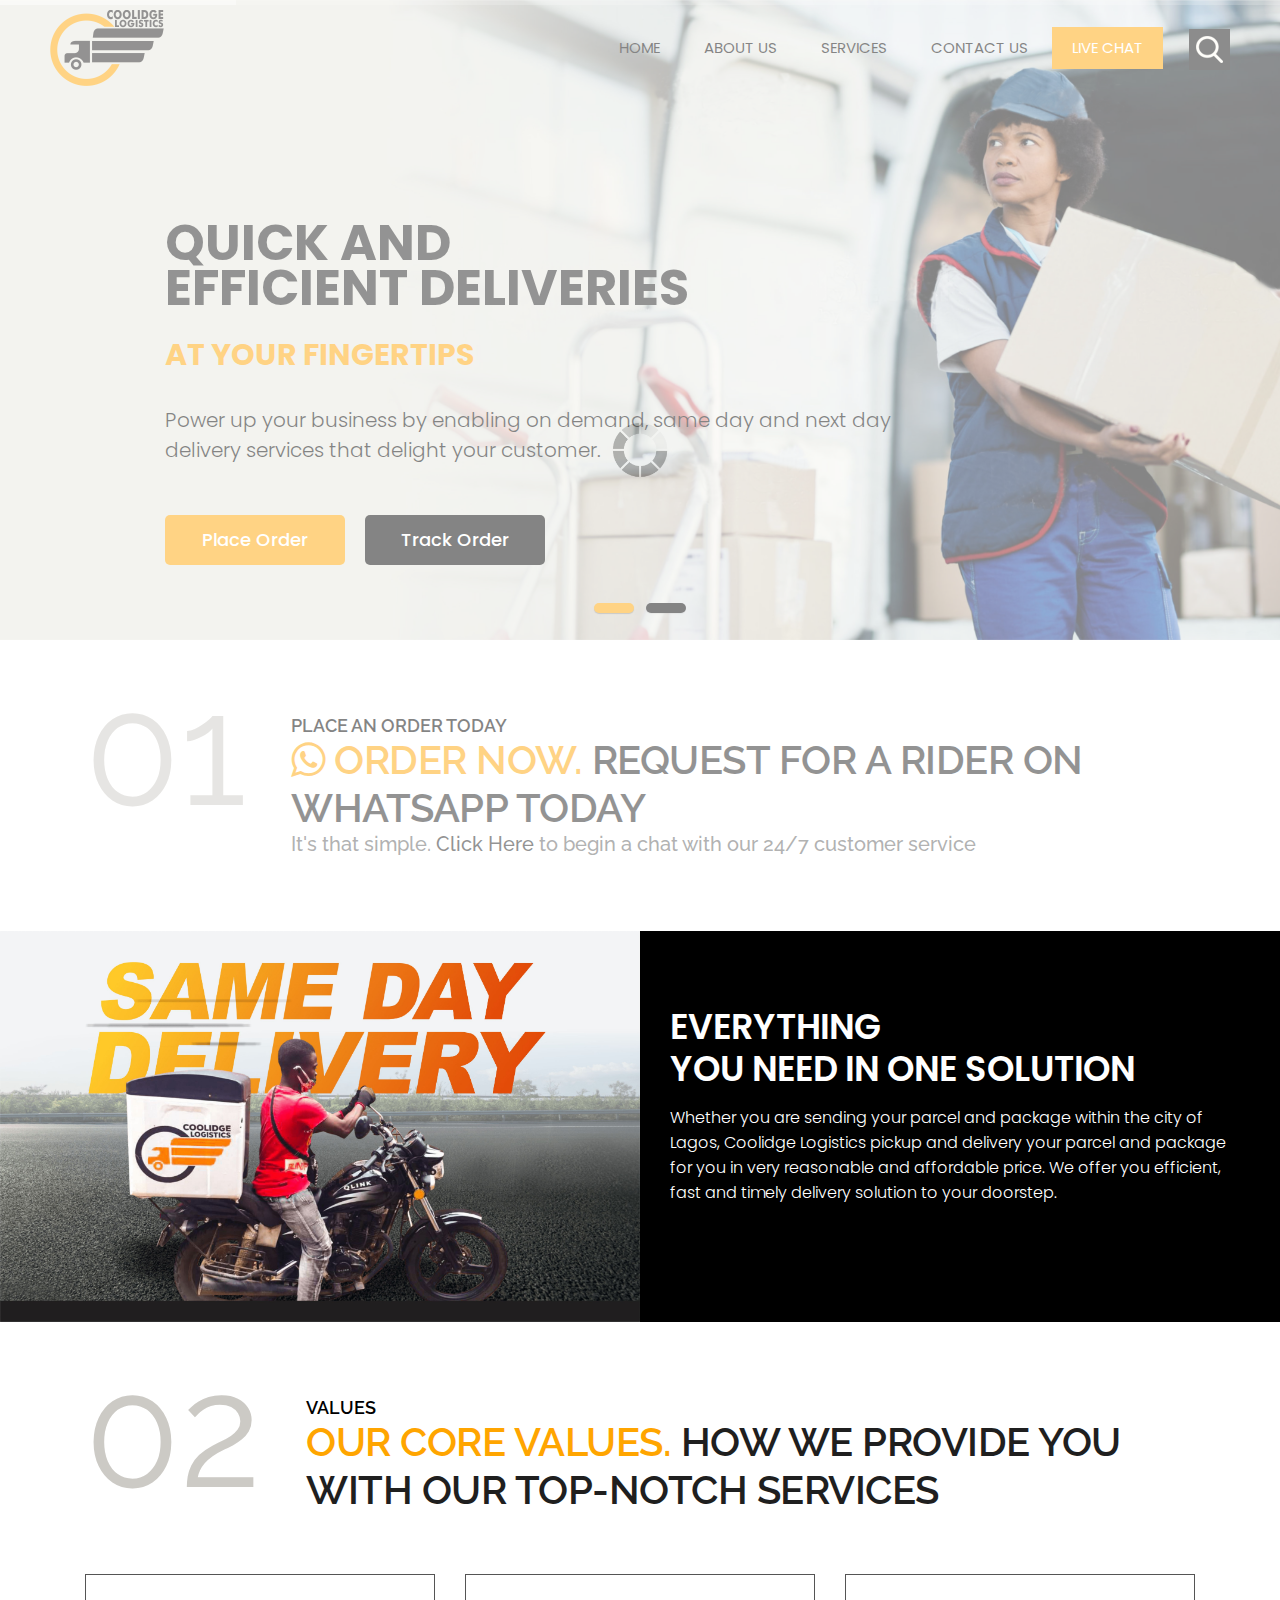
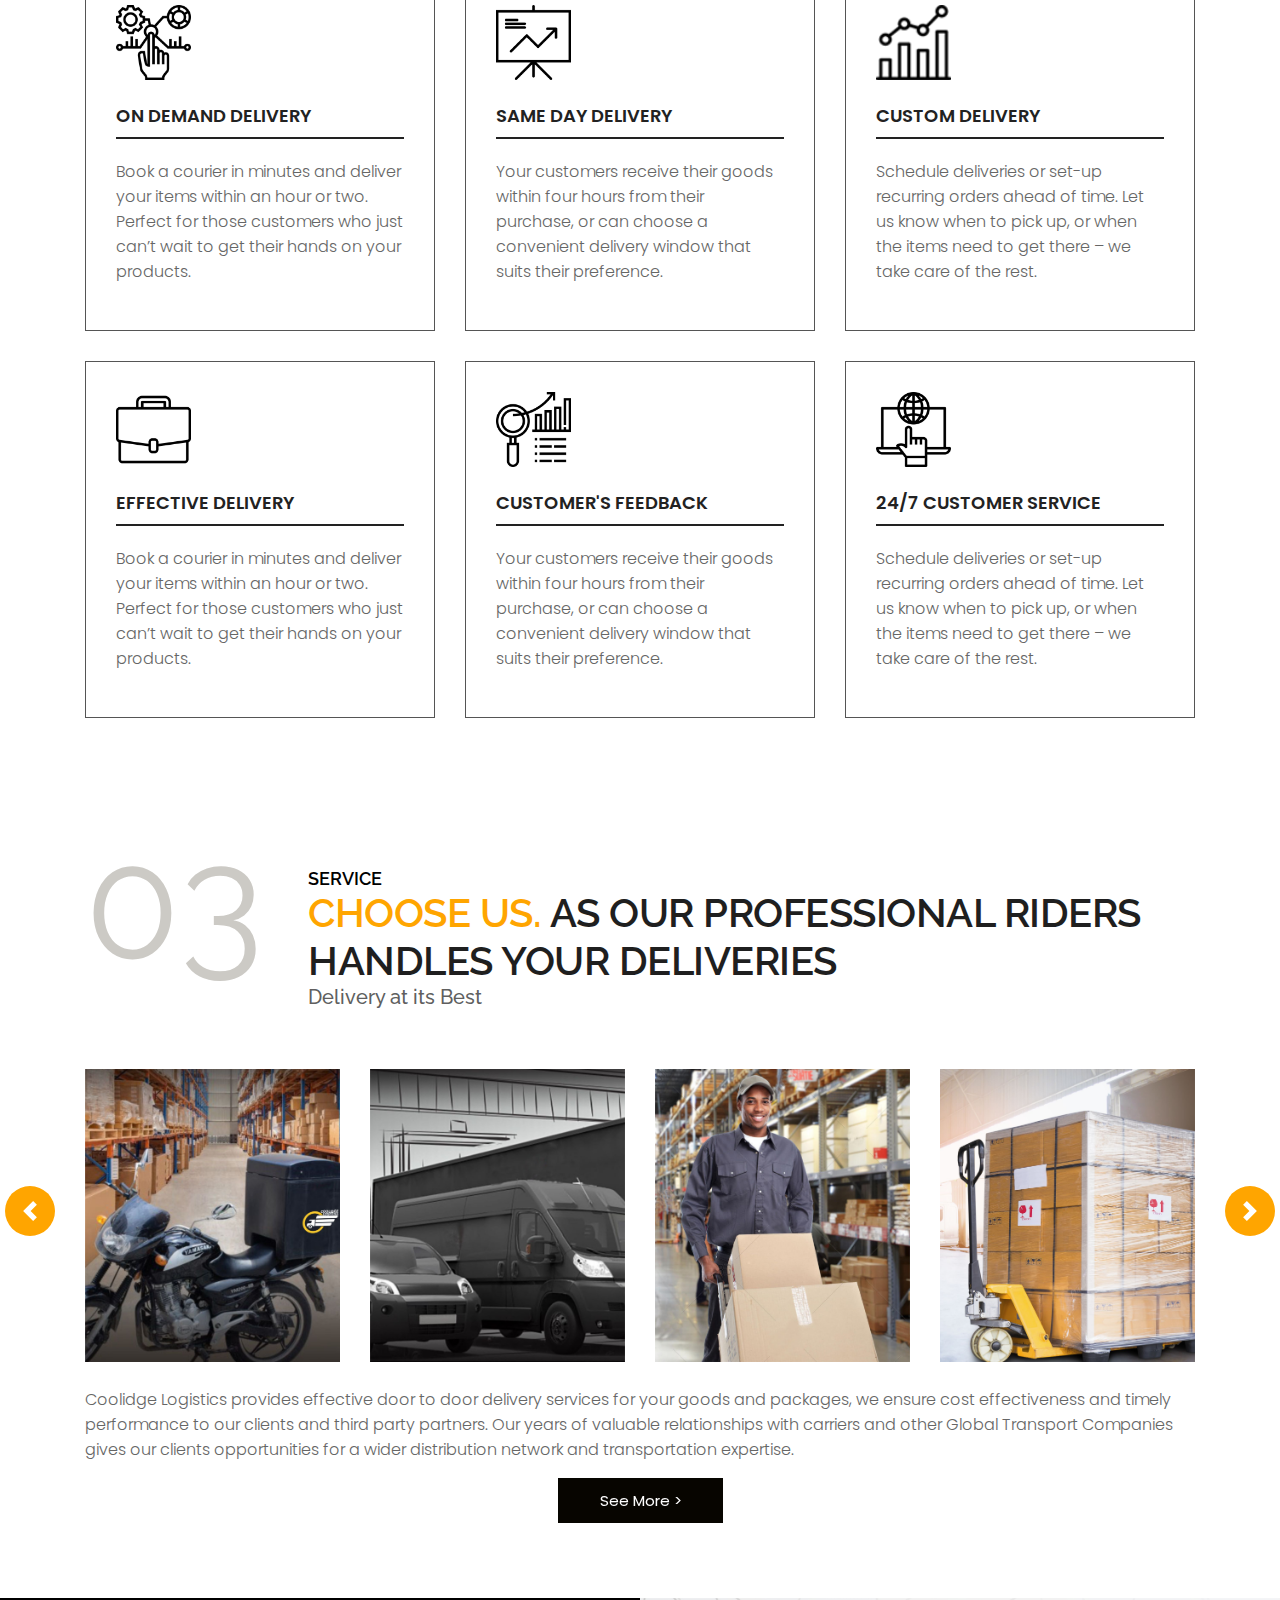
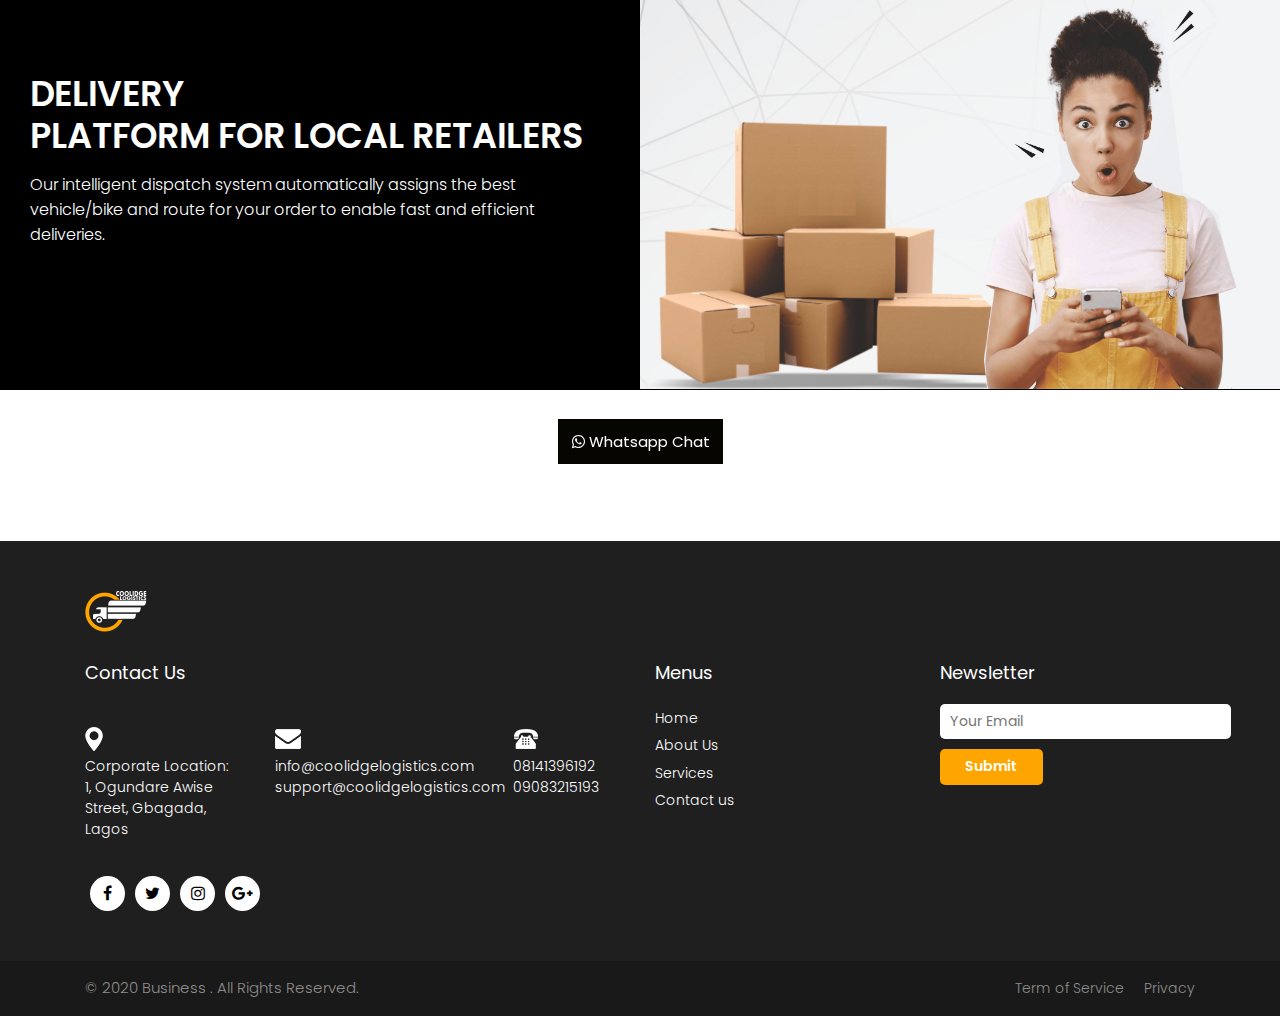
<file: index.html>
<!DOCTYPE html>
<html lang="en">
<!-- Basic -->

<head>
    <meta charset="utf-8">
    <meta http-equiv="X-UA-Compatible" content="IE=edge">

    <!-- Mobile Metas -->
    <meta name="viewport" content="width=device-width, minimum-scale=1.0, maximum-scale=1.0, user-scalable=no">

    <!-- Site Metas -->
    <title>Coolidge Logistics </title>
    <meta name="keywords" content="">
    <meta name="description" content="">
    <meta name="author" content="">

    <!-- Site Icons -->
    <link rel="shortcut icon" href="#" type="image/x-icon" />
    <link rel="apple-touch-icon" href="#" />

    <!-- Bootstrap CSS -->
    <link rel="stylesheet" href="css/bootstrap.min.css" />
    <!-- Pogo Slider CSS -->
    <link rel="stylesheet" href="css/pogo-slider.min.css" />
    <!-- Site CSS -->
    <link rel="stylesheet" href="css/style.css" />
    <!-- Responsive CSS -->
    <link rel="stylesheet" href="css/responsive.css" />
    <!-- Custom CSS -->
    <link rel="stylesheet" href="css/custom.css" />

    <!--[if lt IE 9]>
      <script src="https://oss.maxcdn.com/libs/html5shiv/3.7.0/html5shiv.js"></script>
      <script src="https://oss.maxcdn.com/libs/respond.js/1.4.2/respond.min.js"></script>
    <![endif]-->

</head>

<body id="home" data-spy="scroll" data-target="#navbar-wd" data-offset="98">

    <!-- LOADER -->
    <div id="preloader">
        <div class="loader">
            <img src="images/loader.gif" alt="#" />
        </div>
    </div>
    <!-- end loader -->
    <!-- END LOADER -->

    <!-- Start header -->
    <header class="top-header">
        <nav class="navbar header-nav navbar-expand-lg">
            <div class="container-fluid">
                <a class="navbar-brand" href="index.html"><img src="img/logo.png" alt="image"></a>
                <button class="navbar-toggler" type="button" data-toggle="collapse" data-target="#navbar-wd" aria-controls="navbar-wd" aria-expanded="false" aria-label="Toggle navigation">
                    <span></span>
                    <span></span>
                    <span></span>
                </button>
                <div class="collapse navbar-collapse justify-content-end" id="navbar-wd">
                    <ul class="navbar-nav">
                        <li><a class="nav-link active" href="index.html">Home</a></li>
                        <li><a class="nav-link" href="about.html">About us</a></li>
                        <li><a class="nav-link" href="services.html">Services</a></li>
                        <li><a class="nav-link" href="contact.html">Contact us</a></li>
                        <li><a class="nav-link active" style="background:#ffa500;color:#fff;" href="#">Live Chat</a></li>
                    </ul>
                </div>
                <div class="search-box">
                    <input type="text" class="search-txt" placeholder="Search">
                    <a class="search-btn">
                        <img src="images/search_icon.png" alt="#" />
                    </a>
                </div>
            </div>
        </nav>
    </header>
    <!-- End header -->

    <!-- Start Banner -->
    <div class="ulockd-home-slider">
        <div class="container-fluid">
            <div class="row">
                <div class="pogoSlider" id="js-main-slider">
                    <div class="pogoSlider-slide" style="background-image:url(img/banner-img.jpg);">
                        <div class="container">
                            <div class="row">
                                <div class="col-md-12">
                                    <div class="slide_text">   
                                        <h3>Quick and<br>Efficient Deliveries</h3>
                                        <br>
                                        <h4><span class="theme_color">at your fingertips</span></h4>
                                        <br>
                                        <p>Power up your business by enabling on demand, same day and next day <br>delivery services that delight your customer.</p>

                                        <div class="row 12">
                                            <div class="col-md 6">
                                                <a class="contact_bt" target="_blank" href="#">Place Order</a>

                                                <a class="contact_bt_track_order" target="_blank" href="https://api.whatsapp.com/send?phone=2348141396192">Track Order</a>
                                            </div>
                                        </div>
                                        
                                    </div>
                                </div>
                            </div>
                        </div>
                    </div>
                    <div class="pogoSlider-slide" style="background-image:url(img/banner11-img.jpg);">
                        <div class="container">
                            <div class="row">
                                <div class="col-md-12">
                                    <div class="slide_text">
                                        <h3>Taking Your Business<br>To Your Clients </h3>
                                        <br>
                                        <h4><span class="theme_color">you demand, we deliver</span></h4>
                                        <br>
                                        <p>Ship with <strong> Coolidge Logistics </strong> to all locations around Lagos.<br> We assure of our  professional service at all time.</p>
                                         <div class="row 12">
                                            <div class="col-md 6">
                                                <a class="contact_bt" target="_blank" href="#">Place Order</a>

                                                <a class="contact_bt_track_order" target="_blank" href="https://api.whatsapp.com/send?phone=2348141396192">Track Order</a>
                                            </div>
                                        </div>
                                    </div>
                                </div>
                            </div>
                        </div>
                    </div>
                </div>
                <!-- .pogoSlider -->
            </div>
        </div>
    </div>
    <!-- End Banner -->
    
	<!-- section -->
    <div class="section layout_padding">
        <div class="container">
            <div class="row">
                <div class="col-md-12">
                    <div class="full">
                        <div class="heading_main text_align_left">
						   <div class="left">
						     <p class="section_count">01</p>  
						   </div>
						   <div class="right">
						    <p class="small_tag">Place an order Today</p>
                            <h2><span class="theme_color"><a target="_blank" class="theme_color_link"href="https://api.whatsapp.com/send?phone=2348141396192"> <i class="fa fa-whatsapp"></i> order now.</a ></span> Request For A Rider on Whatsapp Today </h2>
                            <p class="large">It's that simple.<a target="_blank" href="https://api.whatsapp.com/send?phone=2348141396192"> Click Here</a> to begin a chat with our 24/7 customer service </p>
						  </div>	
                        </div>
                    </div>
                </div>
            </div>
        </div>
    </div>
	<!-- end section -->

    <!-- section -->
    <div class="section dark_bg">
        <div class="container-fluid">
            <div class="row">
                <div class="col-lg-6 col-md-12 text_align_center padding_0">
                    <div class="full">
                        <img class="img-responsive" src="img/img-2png.jpg" alt="#" />
                    </div>
                </div>

                <div class="col-lg-6 col-md-12 white_fonts layout_padding padding_left_right">
                    <h3 class="small_heading">EVERYTHING<br>YOU NEED IN ONE SOLUTION</h3>
                    <p>Whether you are sending your parcel and package within the city of Lagos, Coolidge Logistics pickup and delivery your parcel and package for you in very reasonable and affordable price. We offer you efficient, fast and timely delivery solution to your doorstep.</p>
                </div>
            </div>
        </div>
    </div>
    <!-- end section -->
	
	<!-- section -->
    <div class="section layout_padding">
        <div class="container">
            <div class="row">
                <div class="col-md-12">
                    <div class="full">
                        <div class="heading_main text_align_left">
						   <div class="left">
						     <p class="section_count">02</p>
						   </div>
						   <div class="right">
						    <p class="small_tag">VALUES</p>
                            <h2><span class="theme_color">our core values.</span> how we provide you with our top-notch services</h2>
                          </div>	
                        </div>
                    </div>
                </div>
            </div>
			<div class="row margin-top_30">
			
			   <div class="col-sm-6 col-md-4">
			     <div class="service_blog">
				    <div class="service_icons">
					   <img width="75" height="75" src="img/icon-1.png" alt="#">
					</div>
					<div class="full">
					   <h4>ON DEMAND DELIVERY</h4>
					</div>
					<div class="full">
					  <p>Book a courier in minutes and deliver your items within an hour or two. Perfect for those customers who just can’t wait to get their hands on your products.</p>
					</div>
				 </div>
			   </div>
			   
			   <div class="col-sm-6 col-md-4">
			     <div class="service_blog">
				    <div class="service_icons">
					   <img width="75" height="75" src="img/icon-2.png" alt="#">
					</div>
					<div class="full">
					   <h4>SAME DAY DELIVERY</h4>
					</div>
					<div class="full">
					  <p>Your customers receive their goods within four hours from their purchase, or can choose a convenient delivery window that suits their preference.</p>
					</div>
				 </div>
			   </div>
			   
			   <div class="col-sm-6 col-md-4">
			     <div class="service_blog">
				    <div class="service_icons">
					   <img width="75" height="75" src="img/icon-3.png" alt="#">
					</div>
					<div class="full">
					   <h4>CUSTOM DELIVERY</h4>
					</div>
					<div class="full">
					  <p>Schedule deliveries or set-up recurring orders ahead of time. Let us know when to pick up, or when the items need to get there – we take care of the rest.</p>
					</div>
				 </div>
			   </div>
			   
			   <div class="col-sm-6 col-md-4">
			     <div class="service_blog">
				    <div class="service_icons">
					   <img width="75" height="75" src="img/icon-4.png" alt="#">
					</div>
					<div class="full">
					   <h4>EFFECTIVE DELIVERY</h4>
					</div>
					<div class="full">
					  <p>Book a courier in minutes and deliver your items within an hour or two. Perfect for those customers who just can’t wait to get their hands on your products.</p>
					</div>
				 </div>
			   </div>
			   
			   <div class="col-sm-6 col-md-4">
			     <div class="service_blog">
				    <div class="service_icons">
					   <img width="75" height="75" src="img/icon-5.png" alt="#">
					</div>
					<div class="full">
					   <h4>CUSTOMER'S FEEDBACK</h4>
					</div>
					<div class="full">
					  <p>Your customers receive their goods within four hours from their purchase, or can choose a convenient delivery window that suits their preference.</p>
					</div>
				 </div>
			   </div>
			   
			   <div class="col-sm-6 col-md-4">
			     <div class="service_blog">
				    <div class="service_icons">
					   <img width="75" height="75" src="img/icon-6.png" alt="#">
					</div>
					<div class="full">
					   <h4>24/7 Customer Service</h4>
					</div>
					<div class="full">
					  <p>Schedule deliveries or set-up recurring orders ahead of time. Let us know when to pick up, or when the items need to get there – we take care of the rest.</p>
					</div>
				 </div>
			   </div>
			   
			   
			</div>
        </div>
    </div>
	<!-- end section -->
	
	<!-- section -->
    <div class="section layout_padding">
        <div class="container">
            <div class="row">
                <div class="col-md-12">
                    <div class="full">
                        <div class="heading_main text_align_left">
						   <div class="left">
						     <p class="section_count">03</p>
						   </div>
						   <div class="right">
						    <p class="small_tag">Service</p>
                            <h2><span class="theme_color">CHOOSE US.</span> AS OUR PROFESSIONAL RIDERS HANDLES YOUR DELIVERIES </h2>
							<p class="large">Delivery at its Best</p>
                          </div>	
                        </div>
                    </div>
                </div>
            </div>
			<div class="row margin-top_30">
                <div class="col-lg-12 margin-top_30">
                    <div id="demo" class="carousel slide" data-ride="carousel">

                        <!-- The slideshow -->
                        <div class="carousel-inner">
                            <div class="carousel-item active">
                                <div class="row">
                                    <div class="col-lg-3 col-md-6 col-sm-12">
                                        <img class="img-responsive" src="images/img1.jpg" alt="#" />
                                    </div>
                                    <div class="col-lg-3 col-md-6 col-sm-12">
                                        <img class="img-responsive" src="images/img2.jpg" alt="#" />
                                    </div>
                                    <div class="col-lg-3 col-md-6 col-sm-12">
                                        <img class="img-responsive" src="images/img3.jpg" alt="#" />
                                    </div>
                                    <div class="col-lg-3 col-md-6 col-sm-12">
                                        <img class="img-responsive" src="images/img4.jpg" alt="#" />
                                    </div>
                                </div>
                            </div>
                            <div class="carousel-item">
                                <div class="row">
                                    <div class="col-lg-3 col-md-6 col-sm-12">
                                        <img class="img-responsive" src="images/img5.jpg" alt="#" />
                                    </div>
                                    <div class="col-lg-3 col-md-6 col-sm-12">
                                        <img class="img-responsive" src="images/img6.jpg" alt="#" />
                                    </div>
                                    <div class="col-lg-3 col-md-6 col-sm-12">
                                        <img class="img-responsive" src="images/img7.jpg" alt="#" />
                                    </div>
                                    <div class="col-lg-3 col-md-6 col-sm-12">
                                        <img class="img-responsive" src="images/img8.jpg" alt="#" />
                                    </div>
                                </div>
                            </div>
                        </div>

                        <!-- Left and right controls -->
                        <a class="carousel-control-prev" href="#demo" data-slide="prev">
                            <span class="carousel-control-prev-icon"></span>
                        </a>
                        <a class="carousel-control-next" href="#demo" data-slide="next">
                            <span class="carousel-control-next-icon"></span>
                        </a>

                    </div>
                </div>

                <div class="col-lg-12">
                    <p>Coolidge Logistics provides effective door to door delivery services for your goods and packages, we ensure cost effectiveness and timely performance to our clients and third party partners. Our years of valuable relationships with carriers and other Global Transport Companies gives our clients opportunities for a wider distribution network and transportation expertise.</p>
                </div>

                <div class="col-lg-12">
                    <div class="full center">
                        <a href="service.html" class="hvr-radial-out button-theme">See More ></a>
                    </div>
                </div>

            </div>
        </div>
    </div>
	<!-- end section -->
    
      <!-- section -->
      <div class="section dark_bg">
        <div class="container-fluid">
            <div class="row">
                <div class="col-lg-6 col-md-12 white_fonts layout_padding padding_left_right">
                    <h3 class="small_heading">DELIVERY<br> PLATFORM FOR LOCAL RETAILERS</h3> 
                    <p>Our intelligent dispatch system automatically assigns the best vehicle/bike and route for your order to enable fast and efficient deliveries.</p>
                </div>

                <div class="col-lg-6 col-md-12 text_align_center padding_0">
                    <div class="full">
                        <img class="img-responsive" src="img/img-3png.jpg" alt="#" />
                    </div>
                </div>
                
            </div>
        </div>

        <div class="col-lg-12">
            <div class="full center whatsapp_button">
                <a href="https://api.whatsapp.com/send?phone=2348141396192"  target="_blank" class="hvr-radial-out button-theme"> <i class="fa fa-whatsapp"></i>  Whatsapp Chat</a>
            </div>
        </div>
        
    </div>
    <!-- end section -->


    <!-- Start Footer Margin-->
    <div class="container">
        <div class="col-md-12 margin-bottom_100">
        </div>
    </div>
    <!-- end section -->

    <!-- Start Footer -->
    <footer class="footer-box">
        <div class="container">
            <div class="row">

                <div class="col-md-12 margin-bottom_30">
				   <img src="img/f_logo.png" alt="#" />
                </div>
                
               <div class="col-xl-6 white_fonts">
                    <div class="row">
					<div class="col-md-12 white_fonts margin-bottom_30">
					   <h3>Contact Us</h3>
					</div>
                        <div class="col-md-4">
                            <div class="full icon">
                                <img src="images/social1.png">
                            </div>
                            <div class="full white_fonts">
                                <p>Corporate Location: 
                                    <br>1, Ogundare Awise Street, Gbagada, Lagos</p>
                            </div>
                        </div>
                        <div class="col-md-5">
                            <div class="full icon">
                                <img src="images/social2.png">
                            </div>
                            <div class="full white_fonts">
                                <p>info@coolidgelogistics.com
                                    <br>support@coolidgelogistics.com</p>
                            </div>
                        </div>
                        <div class="col-md-3">
                            <div class="full icon">
                                <img src="images/social3.png">
                            </div>
                            <div class="full white_fonts">
                                <p>08141396192
                                    <br>09083215193</p>
                            </div>
                        </div>
						<div class="col-md-12">
						   <ul class="full social_icon margin-top_20">
                                <li><a href="https://www.facebook.com/coolidgelogistics"><i class="fa fa-facebook-f"></i></a></li>
                                <li><a href="https://www.twitter.com/coolidgelogistics"><i class="fa fa-twitter"></i></a></li>
                                <li><a href="https://www.instagram.com/coolidgelogistics"><i class="fa fa-instagram"></i></a></li>
                                <li><a href="https://www.googleplus.com/coolidgelogistics"><i class="fa fa-google-plus"></i></a></li>
                            </ul>
						</div>
                    </div>
                </div>
				
				 <div class="col-xl-6 white_fonts">
				    <div class="row">
					   <div class="col-md-6">
					     <div class="footer_blog footer_menu">
						    <h3>Menus</h3>
						    <ul> 
							  <li><a href="index.html">Home</a></li>
							  <li><a href="about.html">About Us</a></li>
							  <li><a href="services.html">Services</a></li>
							  <li><a href="contact.html">Contact us</a></li>
							</ul>
						 </div>
						
					   </div>
					   <div class="col-md-6">
					     <div class="footer_blog full">
						     <h3>Newsletter</h3>
							 <div class="newsletter_form">
							    <form action="index.html">
								   <input type="email" placeholder="Your Email" name="#" required />
								   <button>Submit</button>
								</form>
							 </div>
						 </div>
					   </div>
					</div>
				 </div>

            </div>
            
        </div>
    </footer>
    <!-- End Footer -->

    <div class="footer_bottom">
        <div class="container">
            <div class="row">
                <div class="col-12">
                    <p class="crp">© 2020 Business . All Rights Reserved.</p>
                    <ul class="bottom_menu">
                        <li><a href="#">Term of Service</a></li>
                        <li><a href="#">Privacy</a></li>
                    </ul>
                </div>
            </div>
        </div>
    </div>

    <a href="#" id="scroll-to-top" class="hvr-radial-out"><i class="fa fa-angle-up"></i></a>

    <!-- ALL JS FILES -->
    <script src="js/jquery.min.js"></script>
	<script src="js/popper.min.js"></script>
    <script src="js/bootstrap.min.js"></script>
    <!-- ALL PLUGINS -->
    <script src="js/jquery.magnific-popup.min.js"></script>
    <script src="js/jquery.pogo-slider.min.js"></script>
    <script src="js/slider-index.js"></script>
    <script src="js/smoothscroll.js"></script>
    <script src="js/form-validator.min.js"></script>
    <script src="js/contact-form-script.js"></script>
    <script src="js/isotope.min.js"></script>
    <script src="js/images-loded.min.js"></script>
    <script src="js/custom.js"></script>
	<script>
	/* counter js */

(function ($) {
	$.fn.countTo = function (options) {
		options = options || {};
		
		return $(this).each(function () {
			// set options for current element
			var settings = $.extend({}, $.fn.countTo.defaults, {
				from:            $(this).data('from'),
				to:              $(this).data('to'),
				speed:           $(this).data('speed'),
				refreshInterval: $(this).data('refresh-interval'),
				decimals:        $(this).data('decimals')
			}, options);
			
			// how many times to update the value, and how much to increment the value on each update
			var loops = Math.ceil(settings.speed / settings.refreshInterval),
				increment = (settings.to - settings.from) / loops;
			
			// references & variables that will change with each update
			var self = this,
				$self = $(this),
				loopCount = 0,
				value = settings.from,
				data = $self.data('countTo') || {};
			
			$self.data('countTo', data);
			
			// if an existing interval can be found, clear it first
			if (data.interval) {
				clearInterval(data.interval);
			}
			data.interval = setInterval(updateTimer, settings.refreshInterval);
			
			// initialize the element with the starting value
			render(value);
			
			function updateTimer() {
				value += increment;
				loopCount++;
				
				render(value);
				
				if (typeof(settings.onUpdate) == 'function') {
					settings.onUpdate.call(self, value);
				}
				
				if (loopCount >= loops) {
					// remove the interval
					$self.removeData('countTo');
					clearInterval(data.interval);
					value = settings.to;
					
					if (typeof(settings.onComplete) == 'function') {
						settings.onComplete.call(self, value);
					}
				}
			}
			
			function render(value) {
				var formattedValue = settings.formatter.call(self, value, settings);
				$self.html(formattedValue);
			}
		});
	};
	
	$.fn.countTo.defaults = {
		from: 0,               // the number the element should start at
		to: 0,                 // the number the element should end at
		speed: 1000,           // how long it should take to count between the target numbers
		refreshInterval: 100,  // how often the element should be updated
		decimals: 0,           // the number of decimal places to show
		formatter: formatter,  // handler for formatting the value before rendering
		onUpdate: null,        // callback method for every time the element is updated
		onComplete: null       // callback method for when the element finishes updating
	};
	
	function formatter(value, settings) {
		return value.toFixed(settings.decimals);
	}
}(jQuery));

jQuery(function ($) {
  // custom formatting example
  $('.count-number').data('countToOptions', {
	formatter: function (value, options) {
	  return value.toFixed(options.decimals).replace(/\B(?=(?:\d{3})+(?!\d))/g, ',');
	}
  });
  
  // start all the timers
  $('.timer').each(count);  
  
  function count(options) {
	var $this = $(this);
	options = $.extend({}, options || {}, $this.data('countToOptions') || {});
	$this.countTo(options);
  }
});
	</script>
</body>

</html>
</file>
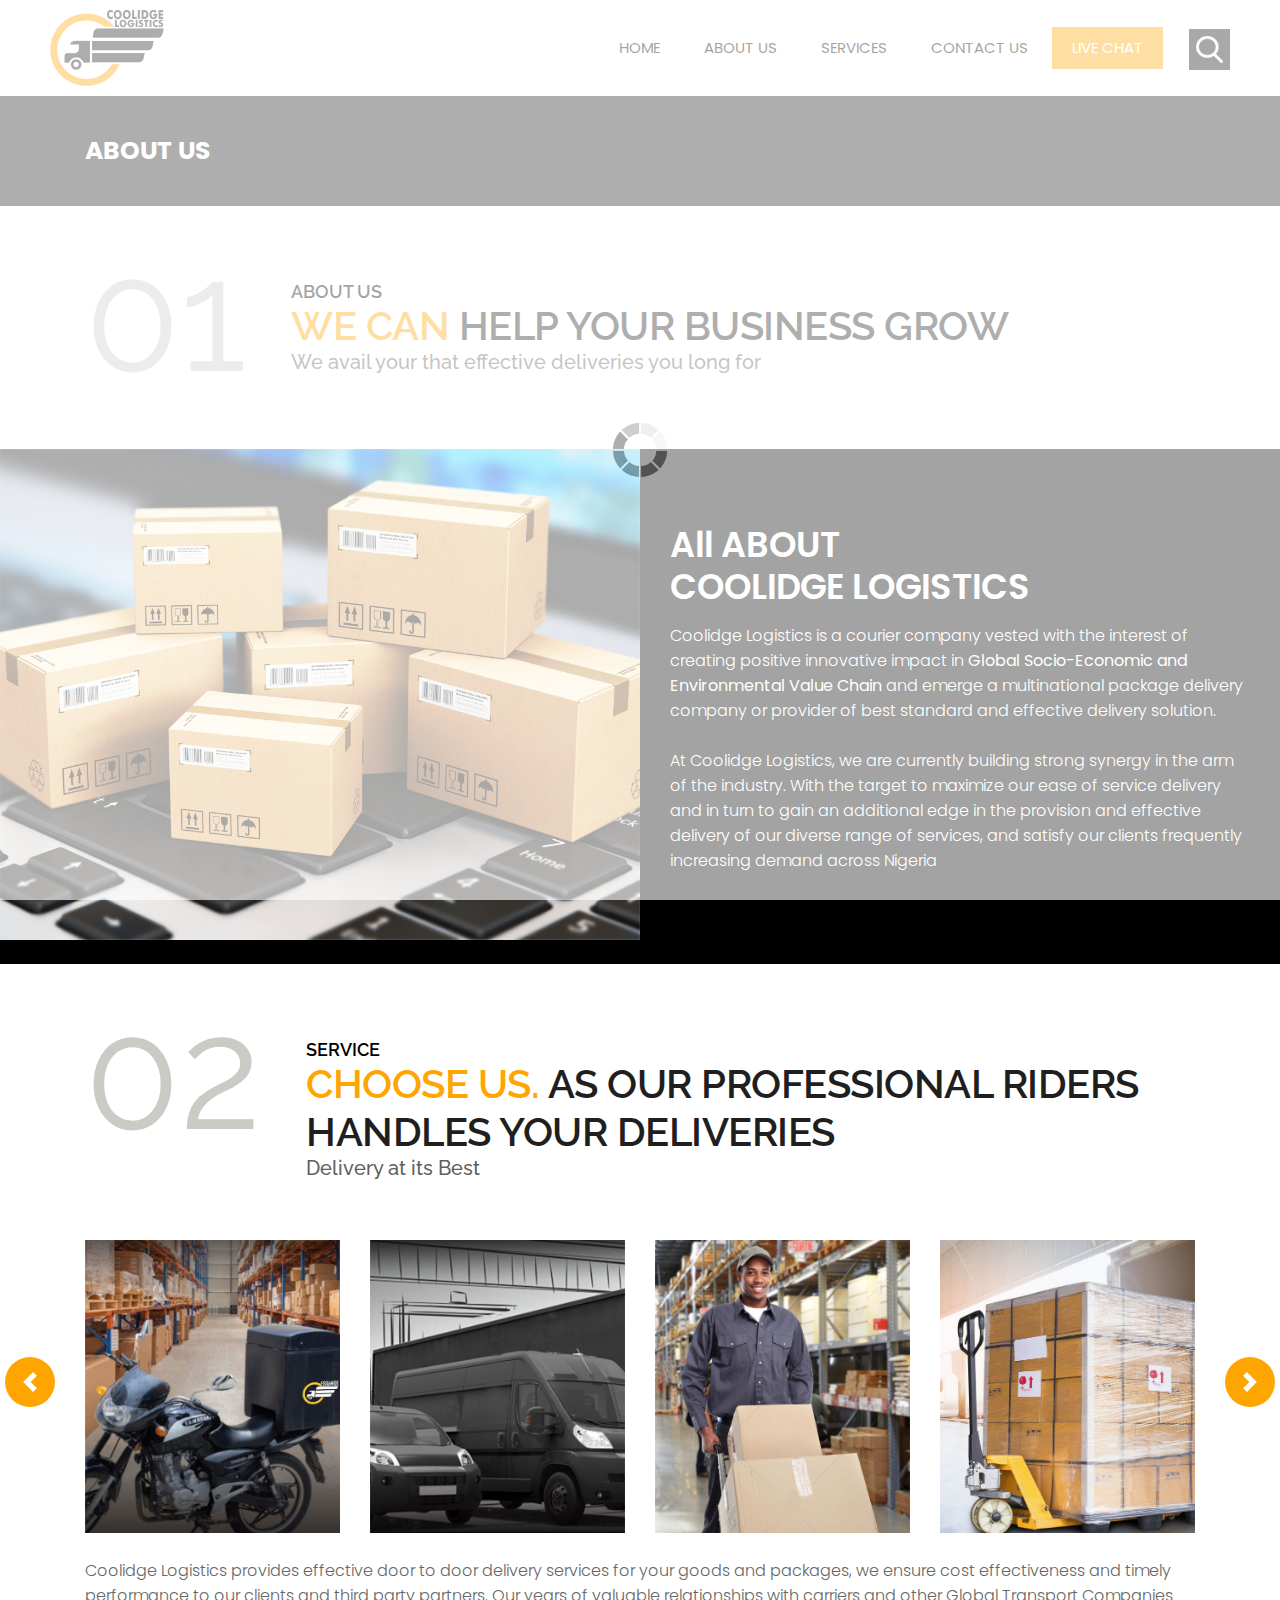
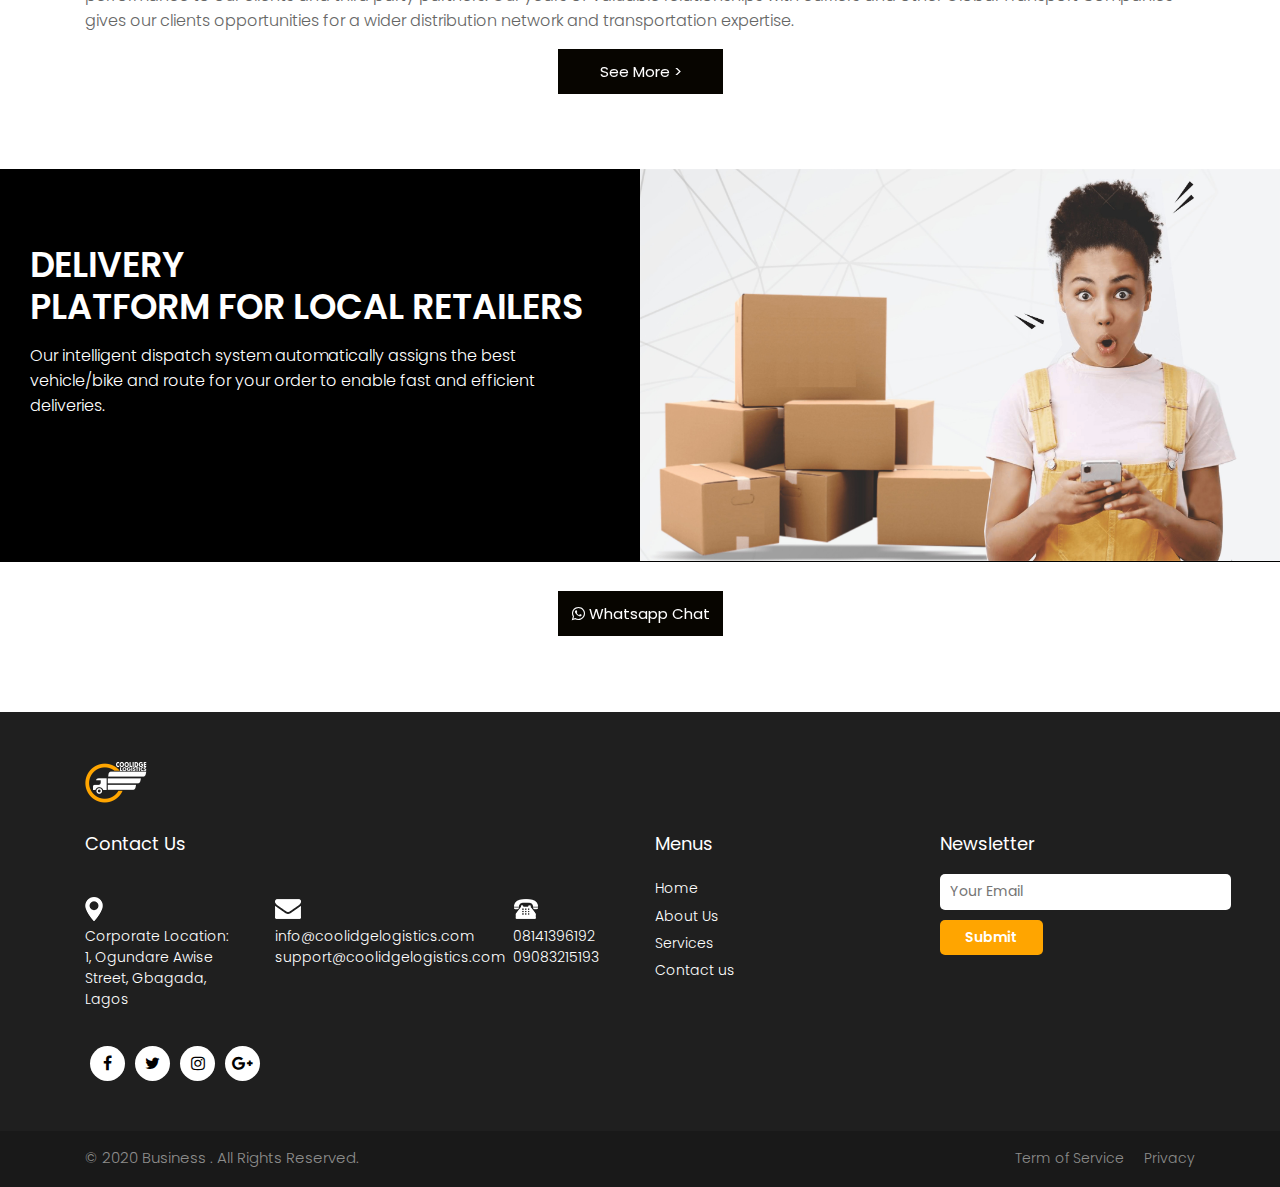
<file: about.html>
<!DOCTYPE html>
<html lang="en">
<!-- Basic -->

<head>
    <meta charset="utf-8">
    <meta http-equiv="X-UA-Compatible" content="IE=edge">

    <!-- Mobile Metas -->
    <meta name="viewport" content="width=device-width, minimum-scale=1.0, maximum-scale=1.0, user-scalable=no">

    <!-- Site Metas -->
    <title>Coolidge Logistics</title>
    <meta name="keywords" content="">
    <meta name="description" content="">
    <meta name="author" content="">

    <!-- Site Icons -->
    <link rel="shortcut icon" href="#" type="image/x-icon" />
    <link rel="apple-touch-icon" href="#" />

    <!-- Bootstrap CSS -->
    <link rel="stylesheet" href="css/bootstrap.min.css" />
    <!-- Pogo Slider CSS -->
    <link rel="stylesheet" href="css/pogo-slider.min.css" />
    <!-- Site CSS -->
    <link rel="stylesheet" href="css/style.css" />
    <!-- Responsive CSS -->
    <link rel="stylesheet" href="css/responsive.css" />
    <!-- Custom CSS -->
    <link rel="stylesheet" href="css/custom.css" />

    <!--[if lt IE 9]>
      <script src="https://oss.maxcdn.com/libs/html5shiv/3.7.0/html5shiv.js"></script>
      <script src="https://oss.maxcdn.com/libs/respond.js/1.4.2/respond.min.js"></script>
    <![endif]-->

</head>

<body id="about" class="inner_page" data-spy="scroll" data-target="#navbar-wd" data-offset="98">

    <!-- LOADER -->
    <div id="preloader">
        <div class="loader">
            <img src="images/loader.gif" alt="#" />
        </div>
    </div>
    <!-- end loader -->
    <!-- END LOADER -->

    <!-- Start header -->
    <header class="top-header">
        <nav class="navbar header-nav navbar-expand-lg">
            <div class="container-fluid">
                <a class="navbar-brand" href="index.html"><img src="img/logo.png" alt="image"></a>
                <button class="navbar-toggler" type="button" data-toggle="collapse" data-target="#navbar-wd" aria-controls="navbar-wd" aria-expanded="false" aria-label="Toggle navigation">
                    <span></span>
                    <span></span>
                    <span></span>
                </button>
                <div class="collapse navbar-collapse justify-content-end" id="navbar-wd">
                    <ul class="navbar-nav">
                        <li><a class="nav-link active" href="index.html">Home</a></li>
                        <li><a class="nav-link" href="about.html">About us</a></li>
                        <li><a class="nav-link" href="services.html">Services</a></li>
                        <li><a class="nav-link" href="contact.html">Contact us</a></li>
                        <li><a class="nav-link active" style="background:#ffa500;color:#fff;" href="#">Live Chat</a></li>
                    </ul>
                </div>
                <div class="search-box">
                    <input type="text" class="search-txt" placeholder="Search">
                    <a class="search-btn">
                        <img src="images/search_icon.png" alt="#" />
                    </a>
                </div>
            </div>
        </nav>
    </header>
    <!-- End header -->

    <!-- Start Banner -->
	  <div class="section inner_page_header">
	     <div class="container">
		    <div class="row">
              <div class="col-lg-12">
			     <div class="full">
				    <h3>About us</h3>
				 </div>
			  </div>
			</div>
		 </div>
	  </div>
    <!-- end Banner -->
    
	<!-- section -->
    <div class="section layout_padding">
        <div class="container">
            <div class="row">
                <div class="col-md-12">
                    <div class="full">
                        <div class="heading_main text_align_left">
						   <div class="left">
						     <p class="section_count">01</p>
						   </div>
						   <div class="right">
						    <p class="small_tag">About us</p>
                            <h2><span class="theme_color">WE CAN</span> HELP YOUR business GROW</h2>
                            <p class="large">We avail your that effective deliveries you long for</p>
						  </div>	
                        </div>
                    </div>
                </div>
            </div>
        </div>
    </div>
	<!-- end section -->

    <!-- section -->
    <div class="section dark_bg">
        <div class="container-fluid">
            <div class="row">
                <div class="col-lg-6 col-md-12 text_align_center padding_0">
                    <div class="full">
                        <img class="img-responsive" src="img/img-4png.jpg" alt="#" />
                    </div>
                </div>

                <div class="col-lg-6 col-md-12 white_fonts layout_padding padding_left_right">
                    <h3 class="small_heading">All ABOUT <br>COOLIDGE LOGISTICS</h3>
                    <p>Coolidge Logistics is a courier company vested with the interest of creating positive innovative impact in <strong>Global Socio-Economic and Environmental Value Chain </strong>and emerge a multinational package delivery company or provider of best standard and effective delivery solution. <br> <br> At Coolidge Logistics, we are currently building strong synergy in the arm of the industry. With the target to maximize our ease of service delivery and in turn to gain an additional edge in the provision and effective delivery of our diverse range of services, and satisfy our clients frequently increasing demand across Nigeria
              </p>
                </div>
            </div>
        </div>
    </div>
    <!-- end section -->

	
	<!-- section -->
    <div class="section layout_padding">
        <div class="container">
            <div class="row">
                <div class="col-md-12">
                    <div class="full">
                        <div class="heading_main text_align_left">
						   <div class="left">
						     <p class="section_count">02</p>
						   </div>
						   <div class="right">
						    <p class="small_tag">Service</p>
                            <h2><span class="theme_color">CHOOSE US.</span> AS OUR PROFESSIONAL RIDERS HANDLES YOUR DELIVERIES </h2>
							<p class="large">Delivery at its Best</p>
                          </div>	
                        </div>
                    </div>
                </div>
            </div>
			<div class="row margin-top_30">
                <div class="col-lg-12 margin-top_30">
                    <div id="demo" class="carousel slide" data-ride="carousel">

                        <!-- The slideshow -->
                        <div class="carousel-inner">
                            <div class="carousel-item active">
                                <div class="row">
                                    <div class="col-lg-3 col-md-6 col-sm-12">
                                        <img class="img-responsive" src="images/img1.jpg" alt="#" />
                                    </div>
                                    <div class="col-lg-3 col-md-6 col-sm-12">
                                        <img class="img-responsive" src="images/img2.jpg" alt="#" />
                                    </div>
                                    <div class="col-lg-3 col-md-6 col-sm-12">
                                        <img class="img-responsive" src="images/img3.jpg" alt="#" />
                                    </div>
                                    <div class="col-lg-3 col-md-6 col-sm-12">
                                        <img class="img-responsive" src="images/img4.jpg" alt="#" />
                                    </div>
                                </div>
                            </div>
                            <div class="carousel-item">
                                <div class="row">
                                    <div class="col-lg-3 col-md-6 col-sm-12">
                                        <img class="img-responsive" src="images/img5.jpg" alt="#" />
                                    </div>
                                    <div class="col-lg-3 col-md-6 col-sm-12">
                                        <img class="img-responsive" src="images/img6.jpg" alt="#" />
                                    </div>
                                    <div class="col-lg-3 col-md-6 col-sm-12">
                                        <img class="img-responsive" src="images/img7.jpg" alt="#" />
                                    </div>
                                    <div class="col-lg-3 col-md-6 col-sm-12">
                                        <img class="img-responsive" src="images/img8.jpg" alt="#" />
                                    </div>
                                </div>
                            </div>
                        </div>

                        <!-- Left and right controls -->
                        <a class="carousel-control-prev" href="#demo" data-slide="prev">
                            <span class="carousel-control-prev-icon"></span>
                        </a>
                        <a class="carousel-control-next" href="#demo" data-slide="next">
                            <span class="carousel-control-next-icon"></span>
                        </a>

                    </div>
                </div>

                <div class="col-lg-12">
                    <p>Coolidge Logistics provides effective door to door delivery services for your goods and packages, we ensure cost effectiveness and timely performance to our clients and third party partners. Our years of valuable relationships with carriers and other Global Transport Companies gives our clients opportunities for a wider distribution network and transportation expertise.</p>
                </div>

                <div class="col-lg-12">
                    <div class="full center">
                        <a href="service.html" class="hvr-radial-out button-theme">See More ></a>
                    </div>
                </div>

            </div>
        </div>
    </div>
	<!-- end section -->
    
      <!-- section -->
      <div class="section dark_bg">
        <div class="container-fluid">
            <div class="row">
                <div class="col-lg-6 col-md-12 white_fonts layout_padding padding_left_right">
                    <h3 class="small_heading">DELIVERY<br> PLATFORM FOR LOCAL RETAILERS</h3> 
                    <p>Our intelligent dispatch system automatically assigns the best vehicle/bike and route for your order to enable fast and efficient deliveries.</p>
                </div>

                <div class="col-lg-6 col-md-12 text_align_center padding_0">
                    <div class="full">
                        <img class="img-responsive" src="img/img-3png.jpg" alt="#" />
                    </div>
                </div>
                
            </div>
        </div>

        <div class="col-lg-12">
            <div class="full center whatsapp_button">
                <a href="https://api.whatsapp.com/send?phone=2348141396192"  target="_blank" class="hvr-radial-out button-theme"> <i class="fa fa-whatsapp"></i>  Whatsapp Chat</a>
            </div>
        </div>
        
    </div>
    <!-- end section -->

    <!-- Start Footer -->
    <footer class="footer-box">
        <div class="container">
            <div class="row">

                <div class="col-md-12 margin-bottom_30">
				   <img src="img/f_logo.png" alt="#" />
                </div>
                
               <div class="col-xl-6 white_fonts">
                    <div class="row">
					<div class="col-md-12 white_fonts margin-bottom_30">
					   <h3>Contact Us</h3>
					</div>
                        <div class="col-md-4">
                            <div class="full icon">
                                <img src="images/social1.png">
                            </div>
                            <div class="full white_fonts">
                                <p>Corporate Location: 
                                    <br>1, Ogundare Awise Street, Gbagada, Lagos</p>
                            </div>
                        </div>
                        <div class="col-md-5">
                            <div class="full icon">
                                <img src="images/social2.png">
                            </div>
                            <div class="full white_fonts">
                                <p>info@coolidgelogistics.com
                                    <br>support@coolidgelogistics.com</p>
                            </div>
                        </div>
                        <div class="col-md-3">
                            <div class="full icon">
                                <img src="images/social3.png">
                            </div>
                            <div class="full white_fonts">
                                <p>08141396192
                                    <br>09083215193</p>
                            </div>
                        </div>
						<div class="col-md-12">
						   <ul class="full social_icon margin-top_20">
                                <li><a href="https://www.facebook.com/coolidgelogistics"><i class="fa fa-facebook-f"></i></a></li>
                                <li><a href="https://www.twitter.com/coolidgelogistics"><i class="fa fa-twitter"></i></a></li>
                                <li><a href="https://www.instagram.com/coolidgelogistics"><i class="fa fa-instagram"></i></a></li>
                                <li><a href="https://www.googleplus.com/coolidgelogistics"><i class="fa fa-google-plus"></i></a></li>
                            </ul>
						</div>
                    </div>
                </div>
				
				 <div class="col-xl-6 white_fonts">
				    <div class="row">
					   <div class="col-md-6">
					     <div class="footer_blog footer_menu">
						    <h3>Menus</h3>
						    <ul> 
							  <li><a href="index.html">Home</a></li>
							  <li><a href="about.html">About Us</a></li>
							  <li><a href="services.html">Services</a></li>
							  <li><a href="contact.html">Contact us</a></li>
							</ul>
						 </div>
						
					   </div>
					   <div class="col-md-6">
					     <div class="footer_blog full">
						     <h3>Newsletter</h3>
							 <div class="newsletter_form">
							    <form action="index.html">
								   <input type="email" placeholder="Your Email" name="#" required />
								   <button>Submit</button>
								</form>
							 </div>
						 </div>
					   </div>
					</div>
				 </div>

            </div>
            
        </div>
    </footer>
    <!-- End Footer -->

    <div class="footer_bottom">
        <div class="container">
            <div class="row">
                <div class="col-12">
                    <p class="crp">© 2020 Business . All Rights Reserved.</p>
                    <ul class="bottom_menu">
                        <li><a href="#">Term of Service</a></li>
                        <li><a href="#">Privacy</a></li>
                    </ul>
                </div>
            </div>
        </div>
    </div>

    <a href="#" id="scroll-to-top" class="hvr-radial-out"><i class="fa fa-angle-up"></i></a>

    <!-- ALL JS FILES -->
    <script src="js/jquery.min.js"></script>
	<script src="js/popper.min.js"></script>
    <script src="js/bootstrap.min.js"></script>
    <!-- ALL PLUGINS -->
    <script src="js/jquery.magnific-popup.min.js"></script>
    <script src="js/jquery.pogo-slider.min.js"></script>
    <script src="js/slider-index.js"></script>
    <script src="js/smoothscroll.js"></script>
    <script src="js/form-validator.min.js"></script>
    <script src="js/contact-form-script.js"></script>
    <script src="js/isotope.min.js"></script>
    <script src="js/images-loded.min.js"></script>
    <script src="js/custom.js"></script>
	<script>
	/* counter js */

(function ($) {
	$.fn.countTo = function (options) {
		options = options || {};
		
		return $(this).each(function () {
			// set options for current element
			var settings = $.extend({}, $.fn.countTo.defaults, {
				from:            $(this).data('from'),
				to:              $(this).data('to'),
				speed:           $(this).data('speed'),
				refreshInterval: $(this).data('refresh-interval'),
				decimals:        $(this).data('decimals')
			}, options);
			
			// how many times to update the value, and how much to increment the value on each update
			var loops = Math.ceil(settings.speed / settings.refreshInterval),
				increment = (settings.to - settings.from) / loops;
			
			// references & variables that will change with each update
			var self = this,
				$self = $(this),
				loopCount = 0,
				value = settings.from,
				data = $self.data('countTo') || {};
			
			$self.data('countTo', data);
			
			// if an existing interval can be found, clear it first
			if (data.interval) {
				clearInterval(data.interval);
			}
			data.interval = setInterval(updateTimer, settings.refreshInterval);
			
			// initialize the element with the starting value
			render(value);
			
			function updateTimer() {
				value += increment;
				loopCount++;
				
				render(value);
				
				if (typeof(settings.onUpdate) == 'function') {
					settings.onUpdate.call(self, value);
				}
				
				if (loopCount >= loops) {
					// remove the interval
					$self.removeData('countTo');
					clearInterval(data.interval);
					value = settings.to;
					
					if (typeof(settings.onComplete) == 'function') {
						settings.onComplete.call(self, value);
					}
				}
			}
			
			function render(value) {
				var formattedValue = settings.formatter.call(self, value, settings);
				$self.html(formattedValue);
			}
		});
	};
	
	$.fn.countTo.defaults = {
		from: 0,               // the number the element should start at
		to: 0,                 // the number the element should end at
		speed: 1000,           // how long it should take to count between the target numbers
		refreshInterval: 100,  // how often the element should be updated
		decimals: 0,           // the number of decimal places to show
		formatter: formatter,  // handler for formatting the value before rendering
		onUpdate: null,        // callback method for every time the element is updated
		onComplete: null       // callback method for when the element finishes updating
	};
	
	function formatter(value, settings) {
		return value.toFixed(settings.decimals);
	}
}(jQuery));

jQuery(function ($) {
  // custom formatting example
  $('.count-number').data('countToOptions', {
	formatter: function (value, options) {
	  return value.toFixed(options.decimals).replace(/\B(?=(?:\d{3})+(?!\d))/g, ',');
	}
  });
  
  // start all the timers
  $('.timer').each(count);  
  
  function count(options) {
	var $this = $(this);
	options = $.extend({}, options || {}, $this.data('countToOptions') || {});
	$this.countTo(options);
  }
});
	</script>
</body>

</html>
</file>
<file: css/style.css>
/*------------------------------------------------------------------ 
    IMPORT FONTS 
-------------------------------------------------------------------*/

@import url('https://fonts.googleapis.com/css?family=Poppins:100,100i,200,200i,300,300i,400,400i,500,500i,600,600i,700,700i,800,800i,900,900i');
@import url('https://fonts.googleapis.com/css?family=Montserrat:100,100i,200,200i,300,300i,400,400i,500,500i,600,600i,700,700i,800,800i');
@import url('https://fonts.googleapis.com/css?family=Great+Vibes');
@import url('https://fonts.googleapis.com/css?family=Raleway:100,100i,200,200i,300,300i,400,400i,500,500i,600,600i,700,700i,800,800i,900,900i');

/*------------------------------------------------------------------ 
    IMPORT FILES 
-------------------------------------------------------------------*/

@import url(animate.css);
@import url(font-awesome.min.css);
@import url(magnific-popup.css);
@import url(responsiveslides.css);
@import url(timeline.css);
@import url(flaticon.css);

/*------------------------------------------------------------------ 
    SKELETON
-------------------------------------------------------------------*/

body {
	color: #666666;
	font-size: 15px;
	font-family: 'Poppins', sans-serif;
	line-height: 1.80857;
}

a {
	color: #1f1f1f;
	text-decoration: none !important;
	outline: none !important;
	-webkit-transition: all .3s ease-in-out;
	-moz-transition: all .3s ease-in-out;
	-ms-transition: all .3s ease-in-out;
	-o-transition: all .3s ease-in-out;
	transition: all .3s ease-in-out;
}

h1,
h2,
h3,
h4,
h5,
h6 {
	letter-spacing: 0;
	font-weight: normal;
	position: relative;
	padding: 0 0 10px 0;
	font-weight: normal;
	line-height: 120% !important;
	color: #1f1f1f;
	margin: 0
}

h1 {
	font-size: 24px
}

h2 {
	font-size: 22px
}

h3 {
	font-size: 18px
}

h4 {
	font-size: 21px;
	color: #07528d;
	margin-top: 25px;
}

h5 {
	font-size: 14px
}

h6 {
	font-size: 13px
}

h1 a,
h2 a,
h3 a,
h4 a,
h5 a,
h6 a {
	color: #212121;
	text-decoration: none!important;
	opacity: 1
}

h1 a:hover,
h2 a:hover,
h3 a:hover,
h4 a:hover,
h5 a:hover,
h6 a:hover {
	opacity: .8
}

a {
	color: #1f1f1f;
	text-decoration: none;
	outline: none;
}

.dark_bg {
	background: #000;
}

.padding_left_right {
	padding-left: 30px;
	padding-right: 30px;
}

a,
.btn {
	text-decoration: none !important;
	outline: none !important;
	-webkit-transition: all .3s ease-in-out;
	-moz-transition: all .3s ease-in-out;
	-ms-transition: all .3s ease-in-out;
	-o-transition: all .3s ease-in-out;
	transition: all .3s ease-in-out;
}

.btn-custom {
	margin-top: 20px;
	background-color: transparent !important;
	border: 2px solid #ddd;
	padding: 12px 40px;
	font-size: 16px;
}

.lead {
	font-size: 18px;
	line-height: 30px;
	color: #767676;
	margin: 0;
	padding: 0;
}

blockquote {
	margin: 20px 0 20px;
	padding: 30px;
}

ul,
li,
ol {
	list-style: none;
	margin: 0px;
	padding: 0px;
}

button:focus {
	outline: none;
}

.form-control::-moz-placeholder {
	color: #ffffff;
	opacity: 1;
}


/*------------------------------------------------------------------ 
   LOADER 
-------------------------------------------------------------------*/

#preloader {
	width: 100%;
	height: 100%;
	top: 0;
	right: 0;
	bottom: 0;
	left: 0;
	z-index: 11000;
	position: fixed;
	display: block;
	display: flex;
	justify-content: center;
	align-items: center;
	background: #fff;
}

.loader {
    display: block;
    flex-wrap: wrap;
    width: 250px;
    height: auto;
    -webkit-transform-style: preserve-3d;
}

.loader img {
    width: 100%;
    height: auto;
}

.box {
	position: absolute;
	top: 0;
	left: 0;
	width: 75px;
	height: 75px;
	background-image: none;
	background-size: auto auto;
	background-image: none;
	-webkit-animation: move 2s ease-in-out infinite both;
	animation: move 2s ease-in-out infinite both;
	animation-delay: 0s;
	animation-delay: 0s;
	animation-delay: 0s;
	background-image: url('../images/gb.png');
	background-size: 100% 100%;
}

.box:nth-child(1) {
	-webkit-animation-delay: -1s;
	animation-delay: -1s;
}

.box:nth-child(2) {
	-webkit-animation-delay: -2s;
	animation-delay: -2s;
}

.box:nth-child(3) {
	-webkit-animation-delay: -3s;
	animation-delay: -3s;
}

@-webkit-keyframes move {
	0%,
	100% {
		-webkit-transform: none;
		transform: none;
	}
	12.5% {
		-webkit-transform: translate(40px, 0);
		transform: translate(40px, 0);
	}
	25% {
		-webkit-transform: translate(80px, 0);
		transform: translate(80px, 0);
	}
	37.5% {
		-webkit-transform: translate(80px, 40px);
		transform: translate(80px, 40px);
	}
	50% {
		-webkit-transform: translate(80px, 40px);
		transform: translate(80px, 40px);
	}
	62.5% {
		-webkit-transform: translate(30px, 60px);
		transform: translate(30px, 60px);
	}
	75% {
		-webkit-transform: translate(0, 80px);
		transform: translate(0, 40px);
	}
	87.5% {
		-webkit-transform: translate(0, 40px);
		transform: translate(0, 40px);
	}
}

@keyframes move {
	0%,
	100% {
		-webkit-transform: none;
		transform: none;
	}
	12.5% {
		-webkit-transform: translate(40px, 0);
		transform: translate(40px, 0);
	}
	25% {
		-webkit-transform: translate(80px, 0);
		transform: translate(80px, 0);
	}
	37.5% {
		-webkit-transform: translate(80px, 40px);
		transform: translate(80px, 40px);
	}
	50% {
		-webkit-transform: translate(80px, 80px);
		transform: translate(80px, 80px);
	}
	62.5% {
		-webkit-transform: translate(40px, 80px);
		transform: translate(40px, 80px);
	}
	75% {
		-webkit-transform: translate(0, 80px);
		transform: translate(0, 80px);
	}
	87.5% {
		-webkit-transform: translate(0, 40px);
		transform: translate(0, 40px);
	}
}

#scroll-to-top {
	width: 40px;
	height: 40px;
	position: fixed;
	bottom: 10px;
	right: 20px;
	display: none;
	font-size: 25px;
	border-radius: 0;
	transition: .2s;
	letter-spacing: 1px;
	text-align: center;
	line-height: 40px;
	color: #ffffff;
	font-weight: 900;
	border-radius: 100%;
}


/*------------------------------------------------------------------ HEADER -------------------------------------------------------------------*/

.top-header .navbar {
	padding: 5px 0px;
}

.top-header {
    position: absolute;
    top: 0px;
    left: 0px;
    width: 100%;
    margin: 0 auto;
    z-index: 20;
    background-position: left;
    background-repeat: no-repeat;
    background-color: transparent;
    background-size: auto 100%;
}

.top-header .navbar .navbar-collapse ul li a {
	text-transform: uppercase;
	font-size: 15px;
	padding: 7px 20px;
	position: relative;
	font-weight: 400;
	overflow: hidden;
	color: #000;
}

a.navbar-brand {
	left: 35px;
	position: relative;
}

.top-header .navbar .navbar-collapse ul li a.active {}

.top-header .navbar .navbar-collapse ul li a:hover,
.top-header .navbar .navbar-collapse ul li a:focus {
	background: transparent;
	color: #ffa500;
}

.search_icon.nav-link img {
	width: 25px;
}

.top-header .navbar .navbar-collapse ul li {
	margin: 0 2px;
}

.top-header.fixed-menu {
	width: 100%;
	position: fixed;
	box-shadow: 0px 3px 6px 3px rgba(0, 0, 0, 0.06);
	-webkit-animation-duration: 1s;
	animation-duration: 1s;
	-webkit-animation-fill-mode: both;
	animation-fill-mode: both;
	-webkit-animation-name: fadeInDown;
	animation-name: fadeInDown;
	background: #fff;
	z-index: 20;
}

.navbar-toggler {
	border: 2px solid #ffa500;
	border-radius: 0;
	margin: 15px 15px;
	padding: 8px 8px;
	-webkit-transition: all 0.2s linear;
	-moz-transition: all 0.2s linear;
	-o-transition: all 0.2s linear;
	transition: all 0.2s linear;
}

.navbar-toggler span {
	background: #ffa500;
	display: block;
	width: 22px;
	height: 2px;
	margin: 0 auto;
	margin-top: 0px;
	margin-top: 0px;
	-webkit-border-radius: 1px;
	-moz-border-radius: 1px;
	border-radius: 1px;
	-webkit-transition: all 0.2s linear;
	-moz-transition: all 0.2s linear;
	-o-transition: all 0.2s linear;
	transition: all 0.2s linear;
}

.navbar-toggler span+span {
	margin-top: 5px;
}

.navbar-toggler:hover {
	border: 2px solid #ffa500;
}

.navbar-toggler:hover span {
	background: #ffa500;
}


/* search bar */

.search-box {
	position: absolute;
	top: 0;
	right: 50px;
	height: auto;
	padding: 0;
	margin-top: 29px;
}

.search-box:hover .search-txt {
	width: 240px;
	padding: 0 10px;
}

.top-header #navbar-wd {
	padding-right: 100px;
}

.search-btn {
	float: right;
	width: 41px;
	height: 41px;
	background: transparent;
	display: flex;
	justify-content: center;
	align-items: center;
	background: #111;
}

.search-txt {
	border: none;
	outline: none;
	float: left;
	padding: 0;
	color: #000;
	font-size: 14px;
	line-height: 41px;
	width: 0;
	transition: width 400ms;
	background: #fff;
	padding: 0;
	font-weight: 300;
}

.theme_color {
	color: #ffa500;
}



.theme_color_link{
	color: #ffa500;
}

/*------------------------------------------------------------------ Banner -------------------------------------------------------------------*/

.home-slider {
	position: relative;
	height: 540px;
}

.lbox-caption {
	display: table;
	height: 100% !important;
	width: 100% !important;
	left: 0 !important;
}

.lbox-caption {
	position: absolute;
	margin: 0 auto;
	left: 0;
	right: 0;
	z-index: 10;
}

.lbox-details {
	display: table-cell;
	text-align: center;
	vertical-align: middle;
	position: absolute;
	top: 0px;
	left: 0;
	right: 0;
	height: 100%;
	padding: 22% 0%;
}

.lbox-details::before {
	content: "";
	position: absolute;
	top: 0px;
	left: 0px;
	width: 100%;
	height: 100%;
	z-index: 2;
}

.lbox-details h1 {
	font-size: 54px;
	font-family: 'Montserrat', sans-serif;
	color: #ffffff;
	font-weight: 600;
	position: relative;
	z-index: 3;
}

.lbox-details h2 {
	font-size: 48px;
	color: #ffffff;
	font-weight: 300;
	position: relative;
	z-index: 3;
}

.lbox-details p {
	color: #ffffff;
	position: relative;
	z-index: 3;
}

.lbox-details p strong {
	color: #70c6eb;
	font-size: 40px;
	font-family: 'Montserrat', sans-serif;
}

.lbox-details a.btn {
	background: #ffffff;
	padding: 10px 20px;
	font-size: 20px;
	text-transform: capitalize;
	color: #3a4149;
	border-radius: 0px;
	position: relative;
	z-index: 3;
}

.lbox-details a.btn:hover {
	background: #70c6eb;
}

.pogoSlider-nav-btn {
	background: #000;
}

.pogoSlider-nav-btn--selected {
	background: #ffa500 !important;
}

.pogoSlider--navBottom .pogoSlider-nav {
	bottom: 20px;
}

.pogoSlider--dirCenterHorizontal .pogoSlider-dir-btn {
	display: none;
}

.img-responsive {
	max-width: 100%;
}

.slide_text h3 {
    font-size: 50px;
    font-weight: 700;
    padding: 0;
    line-height: 45px !important;
    text-transform: uppercase;
}

.slide_text h4 {
    font-size: 30px;
    font-weight: 700;
    margin: 0;
    padding: 0;
    text-transform: uppercase;
}

.slide_text p {
    color: #000;
    font-size: 20px;
    font-weight: 300;
    padding-top: 0;
    line-height: normal;
    margin-bottom: 0;
}

.contact_bt {
    width: 180px;
    height: 50px;
    background: #ffa500;
    color: #fff;
    float: left;
    line-height: 50px;
    text-align: center;
    font-size: 18px;
    font-weight: 500;
    margin-top: 50px;
    border-radius: 5px;
}

.contact_bt:hover,
.contact_bt:focus {
    color: #fff;
}

.dark_bg .contact_bt {
    margin-top: 30px;
}

.contact_bt_track_order {
    width: 180px;
    height: 50px;
    background: #000;
    color: #fff;
    float: left;
    line-height: 50px;
    text-align: center;
    font-size: 18px;
    font-weight: 500;
	margin-top: 50px;
	margin-left: 20px;
    border-radius: 5px;
}

.contact_bt_track_order:hover,
.contact_bt_track_order:focus {
    color: #fff;
}

.dark_bg .contact_bt_track_order {
    margin-top: 30px;
}

.slide_text {
    margin-top: 220px;
    padding-left: 80px;
}

.whatsapp_button {
	margin-top: 30px;
}
/*------------------------------------------------------------------ About -------------------------------------------------------------------*/

.tooltip-1 {
	display: inline-block;
	position: relative;
	color: #70c6eb;
	opacity: 1;
}

.tooltip__wave {
	width: 30%;
	height: 20px;
	position: absolute;
	bottom: -10px;
	left: 0;
	right: 0px;
	margin: 0 auto;
	overflow: hidden;
}

.tooltip__wave span {
	position: absolute;
	left: -100%;
	width: 200%;
	height: 100%;
	background: url(../images/wave.svg) repeat-x center center;
	background-size: 50% auto;
}

.about-box {
	padding: 70px 0px;
}

.title-box {
	text-align: center;
	margin-bottom: 30px;
}

.title-box h2 {
	font-size: 75px;
	font-family: 'Great Vibes', cursive;
	color: #e91327;
	font-weight: 400;
	padding: 0;
}

.title-box h2 span {
	color: #70c6eb;
	text-decoration: underline;
}

.about-main-info h2 span {
	color: #70c6eb;
	text-decoration: underline;
}

.about-main-info {
	margin-bottom: 30px;
}

.about-m {}

.about-img {
	padding: 30px 0px;
}

.about-img img {
	border-radius: 10px;
}

.about-m ul {
	display: block;
	text-align: center;
	padding-bottom: 30px;
}

.about-m ul li {
	display: inline-block;
	text-align: center;
}

.about-m ul li a {
	background: #528780;
	color: #ffffff;
	width: 38px;
	height: 38px;
	text-align: center;
	line-height: 38px;
	display: block;
	border-radius: 50px;
	margin: 0px 5px;
}

.about-m ul li a:hover {
	background: #333333;
	color: #ffffff;
}

.about-main-info h2 {
	font-size: 45px;
	color: #ffa500;
	font-weight: 600;
}

.about-main-info a {
	border-radius: 2px;
	transition: .2s;
	padding: 10px 25px;
	background: #ffa500;
	color: #ffffff;
	font-weight: 300;
	font-size: 15px;
	border-radius: 0 15px;
	margin-top: 10px;
}

.about-main-info a:hover {
	color: #ffffff;
}

.about-main-info div.full>img {
	height: 500px;
}

.hvr-radial-out {
	display: inline-block;
	vertical-align: middle;
	-webkit-transform: perspective(1px) translateZ(0);
	transform: perspective(1px) translateZ(0);
	box-shadow: 0 0 1px rgba(0, 0, 0, 0);
	position: relative;
	overflow: hidden;
	background: #070500;
	-webkit-transition-property: color;
	transition-property: color;
	-webkit-transition-duration: 0.3s;
	transition-duration: 0.3s;
	color: #fff;
	float: left;
	width: 165px;
	height: 45px;
	text-align: center;
	line-height: 45px;
}

.hvr-radial-out::before {
	content: "";
	position: absolute;
	z-index: -1;
	top: 0;
	left: 0;
	right: 0;
	bottom: 0;
	background: #ffa500;
	border-radius: 100%;
	-webkit-transform: scale(0);
	transform: scale(0);
	-webkit-transition-property: transform;
	transition-property: transform;
	-webkit-transition-duration: 0.3s;
	transition-duration: 0.3s;
	-webkit-transition-timing-function: ease-out;
	transition-timing-function: ease-out;
}

.hvr-radial-out:hover::before,
.hvr-radial-out:focus::before,
.hvr-radial-out:active::before {
	-webkit-transform: scale(2);
	transform: scale(2);
}

a.hvr-radial-out:hover,
a.hvr-radial-out:focus {
	color: #fff;
}


/*------------------------------------------------------------------ Services -------------------------------------------------------------------*/

.service_blog {
    float: left;
    width: 100%;
    border: solid #555 1px;
    padding: 30px;
    margin-top: 30px;
    transition: ease all 0.2s;
}

.service_blog:hover, .service_blog:focus {
    box-shadow: 0 0 30px 0 rgba(0,0,0,.2);
    transform: scale(1.02);
}

.service_blog h4 {
    font-weight: 600;
    text-transform: uppercase;
    font-size: 18px;
    border-bottom: solid #222 2px;
    color: #222;
    margin-bottom: 15px;
}

.effect-service {
	position: relative;
	height: auto;
	text-align: center;
	cursor: pointer;
	border: 8px solid #eee;
	margin-bottom: 30px;
}

figure.effect-service {
	background: -webkit-linear-gradient(-45deg, #EC65B7 0%, #05E0D8 100%);
	background: linear-gradient(-45deg, #EC65B7 0%, #05E0D8 100%);
}

figure img {
	position: relative;
	display: block;
	min-height: 100%;
	max-width: 100%;
	opacity: 0.8;
}

figure.effect-service img {
	opacity: 0.85;
	-webkit-transition: opacity 0.35s;
	transition: opacity 0.35s;
}

figure figcaption,
.grid figure figcaption>a {
	position: absolute;
	top: 0;
	left: 0;
	width: 100%;
	height: 100%;
}

figure figcaption {
	padding: 10px;
	color: #fff;
	text-transform: capitalize;
	font-size: 1.25em;
	-webkit-backface-visibility: hidden;
	backface-visibility: hidden;
}

figure.effect-service h2 {
	padding: 20px;
	width: 50%;
	height: 50%;
	text-align: left;
	-webkit-transition: -webkit-transform 0.35s;
	transition: transform 0.35s;
	-webkit-transform: translate3d(10px, 10px, 0);
	transform: translate3d(10px, 10px, 0);
}

figure.effect-service h2 {
	background: #ffa500;
	padding: 13px;
	width: 94%;
	height: 58px;
	border: 0;
	margin: 0;
	font-weight: 200;
	font-size: 34px;
	color: #ffffff;
	text-align: center;
	font-family: 'Great Vibes', cursive;
}

figure.effect-service p {
	padding: 15px;
	width: 100%;
	height: 80%;
	font-size: 14px;
	border: 2px solid #fff;
	margin: 0;
	font-weight: 300;
	display: none;
}

figure.effect-service p {
	float: right;
	padding: 20px;
	text-align: left;
	opacity: 0;
	-webkit-transition: opacity 0.35s, -webkit-transform 0.35s;
	transition: opacity 0.35s, transform 0.35s;
	-webkit-transform: translate3d(-50%, -50%, 0);
	transform: translate3d(-50%, -50%, 0);
}

figure figcaption>a {
	z-index: 1000;
	text-indent: 200%;
	white-space: nowrap;
	font-size: 0;
	opacity: 0;
}

figure.effect-service:hover img {
	opacity: 0.6;
}

figure.effect-service:hover p {
	opacity: 1;
}

figure.effect-service:hover {
	border: 8px solid #ffa500;
}


/*------------------------------------------------------------------ Gallery -------------------------------------------------------------------*/

.gallery-box {
	padding: 70px 0px 120px;
}

.gallery-box ul {}

.gallery-box ul li {
	position: relative;
	width: 31.33%;
	margin: 0 1% 20px !important;
	padding: 0px;
	float: left;
	border: none;
	overflow: hidden;
	margin-bottom: 0px;
}

.gallery-box ul li a {
	position: relative;
	display: inline-block;
	border: 4px solid #ffffff;
}

.gallery-box ul li a::before {
	content: "";
	position: absolute;
	background: rgba(233, 19, 39, 0.9);
	width: 100%;
	height: 100%;
	left: 0px;
	top: 100%;
	opacity: 0;
	transition: all 0.3s ease-in-out;
	-webkit-transition: all 0.3s ease-in-out;
	-moz-transition: all 0.3s ease-in-out;
	-o-transition: all 0.3s ease-in-out;
	-moz-transition: all 0.3s ease-in-out;
}

.gallery-box ul li a .overlay {
	background: #70c6eb;
	color: #3a4149;
	font-size: 22px;
	text-align: center;
	width: 38px;
	height: 38px;
	display: inline-block;
	position: absolute;
	left: 50%;
	top: 50%;
	transform: translate(-50%, -50%);
	opacity: 0;
	transition: all 0.3s ease-in-out;
	-webkit-transition: all 0.3s ease-in-out;
	-moz-transition: all 0.3s ease-in-out;
	-o-transition: all 0.3s ease-in-out;
	-moz-transition: all 0.3s ease-in-out;
}

.gallery-box ul li a:hover::before {
	top: 0;
	opacity: 1;
}

.gallery-box ul li a:hover .overlay {
	opacity: 1;
}

.gallery-box ul li a:hover {
	border: 4px solid #ffa500;
}

.gallery-box ul li a .overlay {
	background: #fff;
	color: #ffa500;
}


/*------------------------------------------------------------------ Properties -------------------------------------------------------------------*/

.properties-box {
	padding: 70px 0px;
	background-color: #f2f3f5;
}

.single-team-member {
	position: relative;
	margin-top: 30px;
	border: 10px solid #fff;
	box-shadow: 0 2px 5px rgba(0, 0, 0, .1);
}

.filter-button-group {
	margin-bottom: 30px;
}

.filter-button-group button {
	border-radius: 2px;
	transition: .2s;
	letter-spacing: 1px;
	padding: 10px 18px;
	background: #57cef8;
	color: #ffffff;
	cursor: pointer;
	border: none;
}

.filter-button-group button:hover {
	color: #ffffff;
}

.properties-single {
	margin-bottom: 30px;
	background: #ffffff;
	transition: all 0.5s ease 0s;
}

.fuit {
	position: absolute;
	left: 50%;
	top: 50%;
	transform: translate(-50%, -50%);
	z-index: 100;
}

.fuit a {
	background: #57cef8;
	width: 40px;
	height: 40px;
	line-height: 40px;
	text-align: center;
	display: inline-block;
	color: #ffffff;
}

.for-sal {
	background: #3a4149;
	position: absolute;
	top: 10px;
	right: 10px;
	color: #ffffff;
	border-radius: 2px;
	padding: 5px 10px;
	font-size: 13px;
	z-index: 10;
}

.pro-price {
	background: #57cef8;
	position: absolute;
	bottom: 10px;
	left: 10px;
	color: #ffffff;
	border-radius: 2px;
	padding: 5px 10px;
	font-size: 13px;
	z-index: 10;
}

.properties-img {
	position: relative;
	overflow: hidden;
}

.properties-img img {
	-webkit-transition: all 1.5s;
	-moz-transition: all 1.5s;
	-o-transition: all 1.5s;
	-ms-transition: all 1.5s;
	transition: all 1.5s;
	transition-delay: 0s;
	-webkit-transition-delay: .5s;
	-moz-transition-delay: .5s;
	-o-transition-delay: .5s;
	-ms-transition-delay: .5s;
	transition-delay: .5s;
}

.properties-single:hover .properties-img img {
	-webkit-transform: scale(1.1);
	-moz-transform: scale(1.1);
	-o-transform: scale(1.1);
	-ms-transform: scale(1.1);
	transform: scale(1.1);
}

.hover-box {
	-ms-filter: progid:DXImageTransform.Microsoft.Alpha(Opacity=0);
	filter: alpha(opacity=0);
	opacity: 0;
	position: absolute;
	height: 100%;
	width: 100%;
	background: rgba(0, 0, 0, .5);
	color: #fff;
	-webkit-transition: all .9s ease;
	-moz-transition: all .9s ease;
	-o-transition: all .9s ease;
	-ms-transition: all .9s ease;
	transition: all .9s ease;
	transition-delay: 0s;
	-webkit-transition-delay: .5s;
	-moz-transition-delay: .5s;
	-o-transition-delay: .5s;
	-ms-transition-delay: .5s;
	transition-delay: .5s;
}

.properties-single:hover .hover-box {
	-ms-filter: progid:DXImageTransform.Microsoft.Alpha(Opacity=100);
	filter: alpha(opacity=100);
	opacity: 1;
	top: 0;
}

.properties-dit {
	padding: 15px;
}

.properties-dit h3 {
	font-size: 20px;
}

.properties-dit ul {
	padding: 10px 0px;
}

.properties-dit ul li {
	float: left;
	width: 33.33%;
	font-size: 12px;
	line-height: 30px;
}

.properties-dit ul li i {
	float: right;
	padding: 7px 10px;
	font-size: 15px;
	color: #57cef8;
}

.properties-dit p {
	margin: 0px;
}

.properties-dit p i {
	padding-right: 10px;
}

/*------------------------------------------------------------------ counter ----------------------------------------------------------------*/

h2.timer.count-title.count-number {
    color: #f43866;
    font-size: 60px;
    font-weight: 600;
    margin: 0;
    padding: 0;
    line-height: 60px;
}

p.count-text {
    color: #f43866;
    font-size: 22px;
    font-weight: 600;
    line-height: 20px;
    border-bottom: solid #fff 5px;
    padding-bottom: 10px;
    width: 50%;
}

/*------------------------------------------------------------------ Team -------------------------------------------------------------------*/

.team-box {
	padding: 70px 0px;
}

.team_member_img img {
    border: solid #ece9e2 20px;
    border-radius: 100%;
    width: 300px;
    height: 300px;
}

#team_slider h3 {
    margin-bottom: 10px;
    color: #000;
    font-size: 22px;
    font-weight: 600;
    padding: 0;
    margin-top: 25px;
}

#team_slider p {
    padding: 0 43px;
}

.team_member_img {
    position: relative;
}

.team_member_img .social_icon_team {
    position: absolute;
    top: 19px;
    left: 42px;
    width: 76%;
    height: 87%;
    display: flex;
    justify-content: center;
    align-items: center;
    border-radius: 100%;
    background: rgba(244,56,102,0.7);
	opacity:0;
	transition: ease all 0.2s;
}

.team_member_img:hover .social_icon_team,
.team_member_img:focus .social_icon_team {
	opacity: 1;
}

.our-team {
	text-align: center;
	overflow: hidden;
	position: relative;
	z-index: 1;
}

.our-team:before,
.our-team:after {
	content: "";
	width: 130px;
	height: 150px;
	background: #57cef8;
	position: absolute;
	z-index: -1;
}

.our-team:before {
	bottom: -20px;
	left: 0;
}

.our-team:after {
	top: -20px;
	right: 0;
}

.our-team .pic {
	margin: 8px;
	position: relative;
	border: 3px solid #57cef8;
	transition: all 0.5s ease 0s;
}

.our-team:hover .pic {
	border-color: #3a4149;
}

.our-team .pic:after {
	content: "";
	width: 100%;
	height: 0;
	background: #57cef8;
	position: absolute;
	top: 0;
	left: 0;
	opacity: 0;
	transform-origin: 0 0 0;
	transition: all 0.5s ease 0s;
}

.our-team:hover .pic:after {
	height: 100%;
	opacity: 0.85;
}

.our-team img {
	width: 100%;
	height: auto;
}

.our-team .team-content {
	width: 100%;
	position: absolute;
	top: -50%;
	left: 0;
	transition: all 0.5s ease 0.2s;
}

.our-team:hover .team-content {
	top: 38%;
}

.our-team .title {
	font-size: 18px;
	font-weight: 600;
	color: #fff;
	text-transform: capitalize;
	margin: 0px;
}

.our-team .post {
	font-size: 14px;
	color: #fff;
	line-height: 26px;
	text-transform: capitalize;
}

.our-team .social {
	padding: 0;
	margin: 40px 0 0 0;
	list-style: none;
}

.our-team .social li {
	display: inline-block;
}

.our-team .social li a {
	display: inline-block;
	width: 35px;
	height: 35px;
	line-height: 35px;
	border-radius: 50%;
	border: 1px solid #fff;
	font-size: 18px;
	color: #fff;
	margin: 0 7px;
	transition: all 0.5s ease 0s;
}

.our-team .social li a:hover {
	background: #fff;
	color: #00bed3;
}

@media only screen and (max-width: 990px) {
	.our-team {
		margin-bottom: 30px;
	}
}




/*------------------------------------------------------------------ Contact -------------------------------------------------------------------*/

.contact-box {
	padding: 70px 0px;
}

.left-contact h2 {
	font-size: 22px;
	font-weight: 500;
	padding-bottom: 30px;
}

.cont-line {
	overflow: hidden;
	margin-bottom: 30px;
}

.icon-b {
	width: 55px;
	height: 55px;
	text-align: center;
	line-height: 55px;
	font-size: 25px;
	margin-right: 15px;
	color: #fff;
	border-radius: 100%;
	background: #ffa500;
}

.dit-right h4 {
	font-size: 16px;
	color: #3a4149;
	font-weight: 500;
	margin: 0;
	padding: 0;
}

.dit-right p {
	font-size: 14px;
	margin-top: 0;
}

.dit-right a {
	font-size: 14px;
	color: #3a4149;
	font-weight: 300;
	line-height: normal;
}

.dit-right a:hover {
	color: #57cef8;
}

.contact-block {}

.contact-block .form-group .form-control {
	background: #333;
	height: 48px;
	font-size: 14px;
	border: 0;
	padding: 5px 20px;
	-webkit-box-shadow: none;
	box-shadow: none;
	border-radius: 0;
	font-weight: 200;
	letter-spacing: 0px;
}

.submit-button .btn-common {
	background-color: #ffa500;
	height: 45px;
	line-height: 45px;
	font-size: 14px;
	font-weight: 400;
	color: #fff;
	padding: 0 20px;
	border: 0;
	outline: 0;
	text-transform: uppercase;
	border-radius: 0px;
	-webkit-transition: all 0.3s;
	-moz-transition: all 0.3s;
	-o-transition: all 0.3s;
	-ms-transition: all 0.3s;
	transition: all 0.3s;
	border-radius: 0;
	opacity: 1;
}

.contact-block .form-group textarea.form-control {
	height: 150px;
	padding-top: 15px;
}

.submit-button .btn-common:hover {
	background-color: #111;
	opacity: 1;
}

.custom-select {
	height: 45px;
	font-size: 16px;
}

select.form-control:not([size]):not([multiple]) {
	height: calc(45px + 2px);
}

.help-block ul li {
	color: red;
}

.footer-box {
    background: #1f1f1f;
	padding: 50px 0;
	margin-top: 150px;
}

.footer-box .footer-company-name {
	text-align: center;
	margin: 0px;
	color: #333;
	font-size: 13px;
	font-weight: 400;
	padding-top: 2px;
}

.footer-box .footer-company-name a {
	color: #333;
	text-decoration: underline !important;
}

.footer-box .footer-company-name a:hover {
	color: #ffa500;
}


/*------------------------------------------------------------------ Subscribe -------------------------------------------------------------------*/

.subscribe-box {
	padding: 70px 0px;
	background: #ffa500;
}

.subscribe-inner {
	max-width: 500px;
	width: 100%;
	margin: 0 auto;
}

.subscribe-inner h2 {
	font-size: 80px;
	font-weight: 600;
	color: #ffffff;
	font-family: 'Great Vibes', cursive;
	padding: 0;
}

.subscribe-inner p {
	color: #cccccc;
}

.subscribe-inner .form-group .form-control-1 {
	width: 100%;
	padding: 12px 15px;
	border-radius: 0px;
	border: none;
}

.subscribe-inner .form-group button {
	border-radius: 0;
	transition: .2s;
	padding: 10px 18px;
	background: #222;
	color: #ffffff;
	border: none;
	cursor: pointer;
	font-weight: 300;
	letter-spacing: 0.1px;
	border-radius: 0 15px 0 15px;
}

.about-main-info h2 img {
	margin-top: -10px;
}

p {
	margin-top: 5px;
	margin-bottom: 1rem;
	font-size: 16px;
	font-weight: 300;
	line-height: normal;
}

.text_align_center {
	text-align: center;
}

.red_bg {
	background: #ffa500;
}

.white_fonts p,
.white_fonts h1,
.white_fonts h2,
.white_fonts h3,
.white_fonts h4,
.white_fonts h5,
.white_fonts h6,
.white_fonts ul,
.white_fonts ul li,
.white_fonts ul li a,
.white_fonts ul i,
.white_fonts .post_info i,
.white_fonts div,
.white_fonts a.read_more {
	color: #fff !important;
}

.red_bg .about-main-info a {
	background: #fff;
	color: #ffa500;
}

.testimonial_img {
	text-align: center;
	width: 100%;
	display: flex;
	justify-content: center;
}

.mfp-figure figure .mfp-bottom-bar {
	display: none;
}

#client_slider .carousel-indicators {
	bottom: -45px;
}

#client_slider .carousel-indicators li {
	height: 15px;
	width: 15px;
	border-radius: 100%;
	background: #999;
}

#client_slider .carousel-indicators li.active {
	background: #ffa500;
}

.layout_padding {
	padding-top: 75px;
	padding-bottom: 75px;
}

.heading_main h2 {
    font-size: 40px;
    letter-spacing: -0.5px;
    font-weight: 600;
    padding: 0;
    margin: 0;
    font-family: 'Raleway', sans-serif;
    text-transform: uppercase;
}

.heading_main p.large {
    font-size: 20px;
    color: #605f5f;
    position: relative;
    padding: 0;
    font-weight: 500;
    margin: 0;
}

.heading_main p {
    font-family: 'Raleway', sans-serif;
}

.heading_main p.small_tag {
    color: #000;
    font-size: 18px;
    text-transform: uppercase;
    line-height: normal;
    font-weight: 600;
    margin: 0;
}

.center {
	display: flex;
	justify-content: center;
}

p.section_count {
    font-size: 155px;
    margin: 0 45px 0 0;
    color: #cccac5;
    font-weight: 400;
    line-height: 70px;
}

.padding_0 {
	padding: 0;
}

.full {
	float: left;
	width: 100%;
}

.heading_main {
    float: left;
    display: flex;
}

.theme_bg {
	background: #07528d;
}

h3.small_heading {
	font-size: 35px;
	font-weight: 600;
	line-height: normal;
}

.margin-top_20 {
	margin-top: 20px;
}

.margin-top_30 {
	margin-top: 30px;
}

.margin-bottom_30 {
	margin-bottom: 30px;
}

.carousel a.carousel-control-prev {
    background: #ffa500;
    opacity: 1;
    width: 50px;
    height: 50px;
    border-radius: 100%;
    top: 40%;
    left: -80px;
}

.carousel a.carousel-control-next {
	background: #ffa500;
	opacity: 1;
	width: 50px;
	height: 50px;
	border-radius: 100%;
	top: 40%;
	right: -80px;
}

#demo {
	margin-bottom: 20px;
}

ul.social_icon li a {
    width: 35px;
    height: 35px;
    background: #fff;
    float: left;
    border-radius: 100%;
    text-align: center;
    font-size: 16px;
}

ul.social_icon li i {
	color: #000 !important;
	line-height: 35px;
}

ul.social_icon li {
	float: left;
	margin: 0 5px;
}

.inner_page .top-header {

    position: relative;

}

.inner_page .inner_page_header {

    background: #1f1f1f;
    padding: 40px 0;

}

.inner_page .inner_page_header h3 {

    color: #fff;
    margin: 0;
    padding: 0;
    font-size: 25px;
    font-weight: 700;
    text-transform: uppercase;

}

.footer_bottom {
    background: #191919;
    padding: 15px 0;
}

.footer_bottom p.crp {
	float: left;
	margin: 0;
	color: #8d8d8c;
	font-size: 15px;
}

.footer_menu ul {
    list-style: none;
    width: 100%;
    float: left;
}

.footer_blog li a {
    font-size: 14px;
    font-weight: 300 !important;
    color: #acaba9 !important;
}

.recent_post_footer p {
    color: #acaba9 !important;
    font-size: 13px;
}

.footer_blog h3 {
    margin-bottom: 10px;
}

.newsletter_form input {
    padding: 5px 10px;
    font-size: 14px;
    border: none;
    border-radius: 5px;
    margin-bottom: 10px;
}

.newsletter_form button {
    background: #ffa500;
    color: #fff;
    border: none;
    font-size: 14px;
    font-weight: 600;
    padding: 5px 25px;
    border-radius: 5px;
    cursor: pointer;
}

footer.footer-box p {
    font-size: 14px;
}

.footer_blog {
    float: left;
    width: 50%;
}

ul.bottom_menu li a {
	color: #8d8d8c;
}

ul.bottom_menu li {
	float: left;
	font-size: 14px;
	font-weight: 300;
	margin-left: 20px;
}

.bottom_menu {
	float: right;
}

.innerpage_banner {
	background-color: #f9f9f9;
	min-height: 150px;
	text-align: center;
	background-image: url("../images/slider-01.jpg");
	background-size: cover;
	background-position: center center;
}

.innerpage_banner h2 {
	margin: 55px 0 0;
	padding: 0;
	font-size: 30px;
	text-align: left;
	font-weight: 500;
	position: relative;
}

#demo .img-responsive {
	width: 100%;
}

.top-header.fixed-menu .search-btn {
	background: #111;
}

.top-header.fixed-menu .search-btn img {
    width: 25px;
}

.top-header.fixed-menu .search-box:hover .search-txt {
	width: 240px;
	padding: 0 10px;
	border: solid #000 1px;
	height: 41px;
}

.top-header.fixed-menu ul li:hover a,
.top-header.fixed-menu ul li:focus a {
	color: #0892fd !important;
}
</file>
<file: css/responsive.css>
/* only small desktops */
/* tablets */
 @media (min-width: 992px) and (max-width: 1190px) {
     .countdown{
         height: 285px;
    }
     .top-header .navbar .navbar-collapse ul li a{
         font-size: 14px;
    }
     .lbox-details h2{
         font-size: 26px;
    }
     .contact_bt {
         margin-top: 25px;
    }
     .slide_text {
         margin-top: 70px;
    }
	.social_icon {
    margin-bottom: 30px;
}
.top-header .navbar .navbar-collapse ul li a {
padding: 7px 15px;
}

.team_member_img .social_icon_team {
    top: 0;
    left: 0;
    width: 300px;
    height: 100%;
}

}
/* only small tablets */
 @media (min-width: 768px) and (max-width: 991px) {
     .top-header .navbar .navbar-collapse ul li a{
         padding: 5px 15px;
    }
     .about-img{
         margin-bottom: 30px;
         margin-top: 30px;
    }
     .gallery-box ul li{
         width: 33.33%;
    }
     .top-header{
         position: relative;
    }
     .lbox-details{
         display: block;
         position: relative;
         width: 100%;
    }
     .countdown #timer div#days, .countdown #timer div#hours, .countdown #timer div#minutes, .countdown #timer div#seconds{
         position: inherit;
         margin: 12px 0px;
    }
     .lbox-details::before{
         background: rgba(0,0,0,0.9);
    }
     .countdown{
         height: 188px;
         border-radius: 0px;
    }
     .countdown #timer div{
         width: 23%;
         font-size: 24px;
    }
     figure.effect-service h2{
         font-size: 12px;
    }
     .top-header {
         background-image: none;
         background-color: #fff;
    }
     .search-box {
         top: 1px;
         right: 75px;
    }
     .search-btn {
         background: #111;
    }
     .search-box:hover .search-txt {
         width: 240px;
         padding: 0 10px;
         border: solid #000 1px;
         height: 41px;
    }
     .top-header .navbar .navbar-collapse ul li a:hover, .top-header .navbar .navbar-collapse ul li a:focus {
         color: #0892fd;
    }
     .slide_text p {
         display: none;
    }
     .contact_bt {
         margin-top: 10px;
    }
     .slide_text {
         margin-top: 60px;
    }
     .section.layout_padding h4 {
         text-align: left;
    }
	#demo .img-responsive {
       width: 100%;
       margin-bottom: 30px;
    }
	.carousel a.carousel-control-prev {
      left: 20px;
    }
	.carousel a.carousel-control-next {
      right: 20px;
    }
	.team_member_img img {

    border: solid #ece9e2 10px;
    border-radius: 100%;
    width: 210px;
    height: 210px;

}
.team_member_img .social_icon_team {
    top: 0;
    left: 0;
    width: 100%;
    height: 100%;
}

#team_slider p {
    padding: 0;
}

.social_icon {
    margin-bottom: 30px;
}

.heading_main h2 {
    font-size: 35px;
}
	.top-header #navbar-wd {
         padding-right: 0;
    }
     footer.footer-box p {
         margin-top: 5px;
         font-size: 13px;
    }
}
/* mobile or only mobile */
 @media (max-width: 767px) {
     .navbar-brand{
         margin-left: 10px;
         margin-right: 10px;
    }
     .top-header .navbar .navbar-collapse ul li a{
         padding: 5px 15px;
    }
     .lbox-details h1{
         font-size: 24px;
    }
     .lbox-details h2{
         font-size: 18px;
    }
     .lbox-details p strong{
         font-size: 20px;
    }
     .lbox-details a.btn{
         display: none;
    }
     .title-box h2{
         font-size: 38px;
    }
     .about-main-info h2{
         font-size: 24px;
    }
     .about-img{
         margin-bottom: 30px;
    }
     .main-timeline-box .separline::before{
         left: 15px !important;
    }
     .main-timeline-box .iconBackground{
         left: 15px !important;
    }
     .main-timeline-box .timeline-text-content{
         margin-left: 0px;
    }
     .main-timeline-box .reverse .timeline-text-content{
         margin-right: 0px;
    }
     .main-timeline-box .time-line-date-content{
         margin-right: 0px;
    }
     .main-timeline-box .time-line-date-content p{
         float: left;
    }
     .main-timeline-box .timeline-element{
         padding: 0px 15px;
    }
     .gallery-box ul li {
         width: 48%;
    }
     .top-header{
         position: relative;
    }
	p.section_count {
		display: none;
	}
     .lbox-details{
         position: relative;
         width: 100%;
         padding: 5% 0%;
    }
     .about-m{
         margin-top: 30px;
    }
     .countdown #timer div#days, .countdown #timer div#hours, .countdown #timer div#minutes, .countdown #timer div#seconds{
         position: inherit;
         margin: 12px 0px;
    }
     .lbox-details::before{
         background: rgba(0,0,0,0.9);
    }
     .countdown{
         height: 188px;
         border-radius: 0px;
    }
     .countdown #timer div{
         width: 23%;
         font-size: 24px;
    }
     .about-m{
         margin-bottom: 30px;
    }
     .timeLine .row .item{
         margin-bottom: 30px;
    }
     .filter-button-group button{
         margin-bottom: 5px;
    }
     .navbar-brand img {
         width: 175px;
    }
     .top-header {
         background-image: none;
         background-color: #ecedef;
    }
     .about-main-info div.full > img {
         height: auto;
         margin-bottom: 20px;
    }
     .search-box {
         position: absolute;
         top: 0;
         right: 50px;
         height: auto;
         padding: 0;
         margin-top: 29px;
         display: none;
    }
     a.navbar-brand {
         left: 0;
         position: relative;
    }
     .slide_text {
         margin-top: 10%;
		 display:none;
    }
     .slide_text h3 {
         font-size: 20px;
    }
     .slide_text h4 {
         font-size: 16px;
         margin: -20px 0;
    }
     .slide_text p {
         display: none;
    }
     .contact_bt {
         width: 90px;
         height: 35px;
         background: #07528d;
         color: #fff;
         float: left;
         line-height: 36px;
         text-align: center;
         font-size: 14px;
         font-weight: 300;
         margin-top: 5px;
    }
     .top-header #navbar-wd {
         padding-right: 0;
    }
     .heading_main {
         float: left;
         width: 100%;
    }
     .heading_main p.large {
         display: none;
    }
     h3.small_heading {
         font-size: 20px;
         font-weight: 600;
         line-height: normal;
         margin-top: 25px;
    }
     #demo .img-responsive {
         margin: 10px 0;
         width: 100%;
    }
	.team_member_img img {

    border: solid #ece9e2 20px;
    border-radius: 100%;
    width: 280px;
    height: 280px;

}
.team_member_img.text_align_center {

    width: 280px;
    margin: 0 auto;
    display: flex;
    justify-content: center;
    float: none;

}

.bottom_menu {

    float: right;
    width: 100%;
    justify-content: center;
    display: flex;

}

.carousel a.carousel-control-prev {
    left: 20px;
}

.carousel a.carousel-control-next {
    right: 20px;
}

.footer_blog {
    margin-top: 25px;
}
	.team_member_img .social_icon_team {

    position: absolute;
    top: 0;
    left: 0;
    width: 280px;
    height: 280px;
    display: flex;
    justify-content: center;
    align-items: center;
    border-radius: 100%;
    background: rgba(244,56,102,0.7);
    opacity: 0;
    transition: ease all 0.2s;

}
     .footer_bottom p.crp {
         float: left;
         width: 100%;
         text-align: center;
    }
     .heading_main h2 {
         font-size: 25px;
    }
}
</file>
<file: css/custom.css>
/** ADD YOUR AWESOME CODES HERE **/
</file>
<file: css/pogo-slider.min.css>
.pogoSlider-dir-btn:focus,
.pogoSlider-nav-btn:focus {
	outline: 0
}

.pogoSlider {
	width: 100%;
	height: 0;
	padding-bottom: 50% !important;
	position: relative;
	overflow: hidden
}

#column-left .pogoSlider,
#column-right .pogoSlider,
#content .pogoSlider {
	margin-bottom: 20px
}

.pogoSlider--banner .pogoSlider-slide {
	ms-filter: "progid:DXImageTransform.Microsoft.Alpha(Opacity=100)";
	filter: alpha(opacity=100);
	opacity: 1
}

.pogoSlider-slide {
	width: 100%;
	height: 100%;
	position: absolute;
	background-size: cover;
	-ms-filter: "progid:DXImageTransform.Microsoft.Alpha(Opacity=0)";
	filter: alpha(opacity=0);
	opacity: 0;
	-webkit-perspective: 1300px;
	perspective: 1300px;
	overflow: hidden
}

.pogoSlider-loading {
	position: absolute;
	top: 0;
	left: 0;
	width: 100%;
	height: 100%;
	background: #eaeaea;
	z-index: 11
}

.pogoSlider-loading-icon {
	position: absolute;
	top: 50%;
	margin-top: -18px;
	left: 50%;
	margin-left: -18px;
	width: 36px;
	height: 36px;
	background-image: url([data-uri])
}

.pogoSlider-slide-element {
	-webkit-animation-fill-mode: both;
	animation-fill-mode: both
}

.m-pogoSlider .pogoSlider-slide-element {
	position: absolute;
	margin: 0;
	box-sizing: border-box
}

.pogoSlider-progressBar {
	position: absolute;
	width: 100%;
	height: 5px;
	top: 0;
	left: 0;
	background: #fff;
	-ms-filter: "progid:DXImageTransform.Microsoft.Alpha(Opacity=20)";
	filter: alpha(opacity=20);
	background: rgba(255, 255, 255, .2);
	z-index: 6
}

.pogoSlider-progressBar-duration {
	position: absolute;
	height: 100%;
	left: 0;
	width: 0;
	background: #fff;
	-ms-filter: "progid:DXImageTransform.Microsoft.Alpha(Opacity=40)";
	filter: alpha(opacity=40);
	background: rgba(255, 255, 255, .4)
}

.pogoSlider-dir-btn {
	position: absolute;
	z-index: 10;
	background: 0 0;
	width: 20px;
	height: 20px;
	border-color: #eaeaea;
	border-color: rgba(255, 255, 255, .7);
	border-style: solid;
	-webkit-transform: rotate(45deg);
	-ms-transform: rotate(45deg);
	transform: rotate(45deg);
	cursor: pointer
}

.pogoSlider-dir-btn:hover {
	border-color: #fff
}

.pogoSlider--dirBottomLeft .pogoSlider-dir-btn--prev,
.pogoSlider--dirBottomRight .pogoSlider-dir-btn--prev,
.pogoSlider--dirCenterHorizontal .pogoSlider-dir-btn--prev,
.pogoSlider--dirTopLeft .pogoSlider-dir-btn--prev,
.pogoSlider--dirTopRight .pogoSlider-dir-btn--prev {
	border-width: 0 0 3px 3px
}

.pogoSlider--dirBottomLeft .pogoSlider-dir-btn--next,
.pogoSlider--dirBottomRight .pogoSlider-dir-btn--next,
.pogoSlider--dirCenterHorizontal .pogoSlider-dir-btn--next,
.pogoSlider--dirTopLeft .pogoSlider-dir-btn--next,
.pogoSlider--dirTopRight .pogoSlider-dir-btn--next {
	border-width: 3px 3px 0 0
}

.pogoSlider--dirCenterVertical .pogoSlider-dir-btn--next {
	border-width: 3px 0 0 3px
}

.pogoSlider--dirCenterVertical .pogoSlider-dir-btn--prev {
	border-width: 0 3px 3px 0
}

.pogoSlider--dirCenterVertical .pogoSlider-dir-btn--next,
.pogoSlider--dirTopLeft .pogoSlider-dir-btn,
.pogoSlider--dirTopRight .pogoSlider-dir-btn {
	top: 14px
}

.pogoSlider--dirBottomLeft .pogoSlider-dir-btn--prev,
.pogoSlider--dirCenterHorizontal .pogoSlider-dir-btn--prev,
.pogoSlider--dirTopLeft .pogoSlider-dir-btn--prev {
	left: 14px
}

.pogoSlider--dirBottomLeft .pogoSlider-dir-btn--next,
.pogoSlider--dirTopLeft .pogoSlider-dir-btn--next {
	left: 50px
}

.pogoSlider--dirBottomRight .pogoSlider-dir-btn--prev,
.pogoSlider--dirTopRight .pogoSlider-dir-btn--prev {
	right: 50px
}

.pogoSlider--dirBottomRight .pogoSlider-dir-btn--next,
.pogoSlider--dirCenterHorizontal .pogoSlider-dir-btn--next,
.pogoSlider--dirTopRight .pogoSlider-dir-btn--next {
	right: 14px
}

.pogoSlider--dirBottomLeft .pogoSlider-dir-btn,
.pogoSlider--dirBottomRight .pogoSlider-dir-btn,
.pogoSlider--dirCenterVertical .pogoSlider-dir-btn--prev {
	bottom: 14px
}

.pogoSlider--dirCenterVertical .pogoSlider-dir-btn {
	left: 50%;
	margin-left: -10px
}

.pogoSlider--dirCenterHorizontal .pogoSlider-dir-btn {
	top: 50%;
	margin-top: -10px
}

.pogoSlider-nav {
	position: absolute;
	padding: 0;
	margin: 0;
	z-index: 10
}

.pogoSlider--navBottom .pogoSlider-nav,
.pogoSlider--navTop .pogoSlider-nav {
	left: 50%;
	-webkit-transform: translateX(-50%);
	-ms-transform: translateX(-50%);
	transform: translateX(-50%)
}

.pogoSlider--navTop .pogoSlider-nav {
	top: 10px
}

.pogoSlider--navBottom .pogoSlider-nav {
	bottom: 10px
}

.pogoSlider--navBottom .pogoSlider-nav li,
.pogoSlider--navTop .pogoSlider-nav li {
	display: inline;
	margin: 0 6px
}

.pogoSlider--navLeft .pogoSlider-nav,
.pogoSlider--navRight .pogoSlider-nav {
	top: 50%;
	-webkit-transform: translateY(-50%);
	-ms-transform: translateY(-50%);
	transform: translateY(-50%)
}

.pogoSlider--navLeft .pogoSlider-nav {
	left: 10px
}

.pogoSlider--navRight .pogoSlider-nav {
	right: 10px
}

.pogoSlider--navLeft .pogoSlider-nav li,
.pogoSlider--navRight .pogoSlider-nav li {
	display: block;
	margin: 6px 0
}

.pogoSlider-nav-btn {
	background: #ccc;
	background: rgba(255, 255, 255, .5);
	border: none;
	border-radius: 10px;
	width: 40px;
	height: 10px;
	box-shadow: 0 1px 1px rgba(0, 0, 0, .1);
	cursor: pointer
}

.pogoSlider-nav-btn--selected {
	background: #fff;
	box-shadow: 0 1px 1px rgba(0, 0, 0, .3)
}

.pogoSlider-slide-slice {
	overflow: hidden;
	position: absolute;
	background-size: cover
}

.pogoSlider-slide-slice-inner {
	position: absolute;
	overflow: hidden
}

.pogoSlider-animation-slideDownIn {
	-webkit-animation-name: slideDownIn;
	animation-name: slideDownIn
}

@-webkit-keyframes slideDownIn {
	0% {
		-webkit-transform: translateY(-50px);
		transform: translateY(-50px);
		opacity: 0
	}
	100% {
		-webkit-transform: translateY(0);
		transform: translateY(0);
		opacity: 1
	}
}

@keyframes slideDownIn {
	0% {
		-webkit-transform: translateY(-50px);
		transform: translateY(-50px);
		opacity: 0
	}
	100% {
		-webkit-transform: translateY(0);
		transform: translateY(0);
		opacity: 1
	}
}

.pogoSlider-animation-slideDownOut {
	-webkit-animation-name: slideDownOut;
	animation-name: slideDownOut
}

@-webkit-keyframes slideDownOut {
	0% {
		-webkit-transform: translateY(0);
		transform: translateY(0);
		opacity: 1
	}
	100% {
		-webkit-transform: translateY(50px);
		transform: translateY(50px);
		opacity: 0
	}
}

@keyframes slideDownOut {
	0% {
		-webkit-transform: translateY(0);
		transform: translateY(0);
		opacity: 1
	}
	100% {
		-webkit-transform: translateY(50px);
		transform: translateY(50px);
		opacity: 0
	}
}

.pogoSlider-animation-slideUpIn {
	-webkit-animation-name: slideUpIn;
	animation-name: slideUpIn
}

@-webkit-keyframes slideUpIn {
	0% {
		-webkit-transform: translateY(50px);
		transform: translateY(50px);
		opacity: 0
	}
	100% {
		-webkit-transform: translateY(0);
		transform: translateY(0);
		opacity: 1
	}
}

@keyframes slideUpIn {
	0% {
		-webkit-transform: translateY(50px);
		transform: translateY(50px);
		opacity: 0
	}
	100% {
		-webkit-transform: translateY(0);
		transform: translateY(0);
		opacity: 1
	}
}

.pogoSlider-animation-slideUpOut {
	-webkit-animation-name: slideUpOut;
	animation-name: slideUpOut
}

@-webkit-keyframes slideUpOut {
	0% {
		-webkit-transform: translateY(0);
		transform: translateY(0);
		opacity: 1
	}
	100% {
		-webkit-transform: translateY(50px);
		transform: translateY(50px);
		opacity: 0
	}
}

@keyframes slideUpOut {
	0% {
		-webkit-transform: translateY(0);
		transform: translateY(0);
		opacity: 1
	}
	100% {
		-webkit-transform: translateY(50px);
		transform: translateY(50px);
		opacity: 0
	}
}

.pogoSlider-animation-slideRightIn {
	-webkit-animation-name: slideRightIn;
	animation-name: slideRightIn
}

.pogoSlider-animation-slideRightOut {
	-webkit-animation-name: slideRightOut;
	animation-name: slideRightOut
}

@-webkit-keyframes slideRightIn {
	0% {
		-webkit-transform: translateX(-50px);
		transform: translateX(-50px);
		opacity: 0
	}
	100% {
		-webkit-transform: translateX(0);
		transform: translateX(0);
		opacity: 1
	}
}

@keyframes slideRightIn {
	0% {
		-webkit-transform: translateX(-50px);
		transform: translateX(-50px);
		opacity: 0
	}
	100% {
		-webkit-transform: translateX(0);
		transform: translateX(0);
		opacity: 1
	}
}

@-webkit-keyframes slideRightOut {
	0% {
		-webkit-transform: translateX(0);
		transform: translateX(0);
		opacity: 1
	}
	100% {
		-webkit-transform: translateX(50px);
		transform: translateX(50px);
		opacity: 0
	}
}

@keyframes slideRightOut {
	0% {
		-webkit-transform: translateX(0);
		transform: translateX(0);
		opacity: 1
	}
	100% {
		-webkit-transform: translateX(50px);
		transform: translateX(50px);
		opacity: 0
	}
}

.pogoSlider-animation-slideLeftIn {
	-webkit-animation-name: slideLeftIn;
	animation-name: slideLeftIn
}

.pogoSlider-animation-slideLeftOut {
	-webkit-animation-name: slideLeftOut;
	animation-name: slideLeftOut
}

@-webkit-keyframes slideLeftIn {
	0% {
		-webkit-transform: translateX(50px);
		transform: translateX(50px);
		opacity: 0
	}
	100% {
		-webkit-transform: translateX(0);
		transform: translateX(0);
		opacity: 1
	}
}

@keyframes slideLeftIn {
	0% {
		-webkit-transform: translateX(50px);
		transform: translateX(50px);
		opacity: 0
	}
	100% {
		-webkit-transform: translateX(0);
		transform: translateX(0);
		opacity: 1
	}
}

@-webkit-keyframes slideLeftOut {
	0% {
		-webkit-transform: translateX(0);
		transform: translateX(0);
		opacity: 1
	}
	100% {
		-webkit-transform: translateX(-50px);
		transform: translateX(-50px);
		opacity: 0
	}
}

@keyframes slideLeftOut {
	0% {
		-webkit-transform: translateX(0);
		transform: translateX(0);
		opacity: 1
	}
	100% {
		-webkit-transform: translateX(-50px);
		transform: translateX(-50px);
		opacity: 0
	}
}

.pogoSlider-animation-expandIn {
	-webkit-animation-name: expandIn;
	animation-name: expandIn
}

.pogoSlider-animation-expandOut {
	-webkit-animation-name: expandOut;
	animation-name: expandOut
}

@-webkit-keyframes expandIn {
	0% {
		-webkit-transform: scale(.7);
		transform: scale(.7);
		opacity: 0
	}
	100% {
		-webkit-transform: scale(1);
		transform: scale(1);
		opacity: 1
	}
}

@keyframes expandIn {
	0% {
		-webkit-transform: scale(.7);
		transform: scale(.7);
		opacity: 0
	}
	100% {
		-webkit-transform: scale(1);
		transform: scale(1);
		opacity: 1
	}
}

@-webkit-keyframes expandOut {
	0% {
		-webkit-transform: scale(1);
		transform: scale(1);
		opacity: 1
	}
	100% {
		-webkit-transform: scale(1.5);
		transform: scale(1.5);
		opacity: 0
	}
}

@keyframes expandOut {
	0% {
		-webkit-transform: scale(1);
		transform: scale(1);
		opacity: 1
	}
	100% {
		-webkit-transform: scale(1.5);
		transform: scale(1.5);
		opacity: 0
	}
}

.pogoSlider-animation-contractIn {
	-webkit-animation-name: contractIn;
	animation-name: contractIn
}

.pogoSlider-animation-contractOut {
	-webkit-animation-name: contractOut;
	animation-name: contractOut
}

@-webkit-keyframes contractIn {
	0% {
		-webkit-transform: scale(2);
		transform: scale(2);
		opacity: 0
	}
	100% {
		-webkit-transform: scale(1);
		transform: scale(1);
		opacity: 1
	}
}

@keyframes contractIn {
	0% {
		-webkit-transform: scale(2);
		transform: scale(2);
		opacity: 0
	}
	100% {
		-webkit-transform: scale(1);
		transform: scale(1);
		opacity: 1
	}
}

@-webkit-keyframes contractOut {
	0% {
		-webkit-transform: scale(1);
		transform: scale(1);
		opacity: 1
	}
	100% {
		-webkit-transform: scale(.5);
		transform: scale(.5);
		opacity: 0
	}
}

@keyframes contractOut {
	0% {
		-webkit-transform: scale(1);
		transform: scale(1);
		opacity: 1
	}
	100% {
		-webkit-transform: scale(.5);
		transform: scale(.5);
		opacity: 0
	}
}

.pogoSlider-animation-spinIn {
	-webkit-animation-name: spinIn;
	animation-name: spinIn
}

.pogoSlider-animation-spinOut {
	-webkit-animation-name: spinOut;
	animation-name: spinOut
}

@-webkit-keyframes spinIn {
	0% {
		-webkit-backface-visibility: hidden;
		backface-visibility: hidden;
		-webkit-transform: scale(0)rotate(720deg);
		transform: scale(0)rotate(720deg)
	}
	100% {
		-webkit-backface-visibility: hidden;
		backface-visibility: hidden;
		-webkit-transform: scale(1)rotate(0);
		transform: scale(1)rotate(0)
	}
}

@keyframes spinIn {
	0% {
		-webkit-backface-visibility: hidden;
		backface-visibility: hidden;
		-webkit-transform: scale(0)rotate(720deg);
		transform: scale(0)rotate(720deg)
	}
	100% {
		-webkit-backface-visibility: hidden;
		backface-visibility: hidden;
		-webkit-transform: scale(1)rotate(0);
		transform: scale(1)rotate(0)
	}
}

@-webkit-keyframes spinOut {
	0% {
		-webkit-backface-visibility: hidden;
		backface-visibility: hidden;
		-webkit-transform: scale(1)rotate(0);
		transform: scale(1)rotate(0)
	}
	100% {
		-webkit-backface-visibility: hidden;
		backface-visibility: hidden;
		-webkit-transform: scale(0)rotate(720deg);
		transform: scale(0)rotate(720deg)
	}
}

@keyframes spinOut {
	0% {
		-webkit-backface-visibility: hidden;
		backface-visibility: hidden;
		-webkit-transform: scale(1)rotate(0);
		transform: scale(1)rotate(0)
	}
	100% {
		-webkit-backface-visibility: hidden;
		backface-visibility: hidden;
		-webkit-transform: scale(0)rotate(720deg);
		transform: scale(0)rotate(720deg)
	}
}

.pogoSlider-animation-sideFallIn {
	-webkit-transform-style: preserve-3d;
	transform-style: preserve-3d;
	-webkit-animation-name: sideFallIn;
	animation-name: sideFallIn
}

.pogoSlider-animation-sideFallOut {
	-webkit-transform-style: preserve-3d;
	transform-style: preserve-3d;
	-webkit-animation-name: sideFallOut;
	animation-name: sideFallOut
}

@-webkit-keyframes sideFallIn {
	0% {
		-webkit-transform: translate(30%)translateZ(600px)rotate(10deg);
		transform: translate(30%)translateZ(600px)rotate(10deg);
		opacity: 0
	}
	100% {
		-webkit-transform: translate(0)translateZ(0)rotate(0);
		transform: translate(0)translateZ(0)rotate(0);
		opacity: 1
	}
}

@keyframes sideFallIn {
	0% {
		-webkit-transform: translate(30%)translateZ(600px)rotate(10deg);
		transform: translate(30%)translateZ(600px)rotate(10deg);
		opacity: 0
	}
	100% {
		-webkit-transform: translate(0)translateZ(0)rotate(0);
		transform: translate(0)translateZ(0)rotate(0);
		opacity: 1
	}
}

@-webkit-keyframes sideFallOut {
	0% {
		-webkit-transform: translate(0)translateZ(0)rotate(0);
		transform: translate(0)translateZ(0)rotate(0);
		opacity: 1
	}
	100% {
		-webkit-transform: translate(30%)translateZ(600px)rotate(10deg);
		transform: translate(30%)translateZ(600px)rotate(10deg);
		opacity: 0
	}
}

@keyframes sideFallOut {
	0% {
		-webkit-transform: translate(0)translateZ(0)rotate(0);
		transform: translate(0)translateZ(0)rotate(0);
		opacity: 1
	}
	100% {
		-webkit-transform: translate(30%)translateZ(600px)rotate(10deg);
		transform: translate(30%)translateZ(600px)rotate(10deg);
		opacity: 0
	}
}

.pogoSlider-animation-horizontal3DFlipIn {
	-webkit-transform-style: preserve-3d;
	transform-style: preserve-3d;
	-webkit-animation-name: horizontal3DFlipIn;
	animation-name: horizontal3DFlipIn
}

.pogoSlider-animation-horizontal3DFlipOut {
	-webkit-transform-style: preserve-3d;
	transform-style: preserve-3d;
	-webkit-animation-name: horizontal3DFlipOut;
	animation-name: horizontal3DFlipOut
}

@-webkit-keyframes horizontal3DFlipIn {
	0% {
		-webkit-transform: rotateY(-70deg);
		transform: rotateY(-70deg);
		opacity: 0
	}
	100% {
		-webkit-transform: rotateY(0);
		transform: rotateY(0);
		opacity: 1
	}
}

@keyframes horizontal3DFlipIn {
	0% {
		-webkit-transform: rotateY(-70deg);
		transform: rotateY(-70deg);
		opacity: 0
	}
	100% {
		-webkit-transform: rotateY(0);
		transform: rotateY(0);
		opacity: 1
	}
}

@-webkit-keyframes horizontal3DFlipOut {
	0% {
		-webkit-transform: rotateY(0);
		transform: rotateY(0);
		opacity: 1
	}
	100% {
		-webkit-transform: rotateY(-70deg);
		transform: rotateY(-70deg);
		opacity: 0
	}
}

@keyframes horizontal3DFlipOut {
	0% {
		-webkit-transform: rotateY(0);
		transform: rotateY(0);
		opacity: 1
	}
	100% {
		-webkit-transform: rotateY(-70deg);
		transform: rotateY(-70deg);
		opacity: 0
	}
}

.pogoSlider-animation-vertical3DFlipIn {
	-webkit-transform-style: preserve-3d;
	transform-style: preserve-3d;
	-webkit-animation-name: vertical3DFlipIn;
	animation-name: vertical3DFlipIn
}

.pogoSlider-animation-vertical3DFlipOut {
	-webkit-transform-style: preserve-3d;
	transform-style: preserve-3d;
	-webkit-animation-name: vertical3DFlipOut;
	animation-name: vertical3DFlipOut
}

@-webkit-keyframes vertical3DFlipIn {
	0% {
		-webkit-transform: rotateX(-70deg);
		transform: rotateX(-70deg);
		opacity: 0
	}
	100% {
		-webkit-transform: rotateX(0);
		transform: rotateX(0);
		opacity: 1
	}
}

@keyframes vertical3DFlipIn {
	0% {
		-webkit-transform: rotateX(-70deg);
		transform: rotateX(-70deg);
		opacity: 0
	}
	100% {
		-webkit-transform: rotateX(0);
		transform: rotateX(0);
		opacity: 1
	}
}

@-webkit-keyframes vertical3DFlipOut {
	0% {
		-webkit-transform: rotateX(0);
		transform: rotateX(0);
		opacity: 1
	}
	100% {
		-webkit-transform: rotateX(-70deg);
		transform: rotateX(-70deg);
		opacity: 0
	}
}

@keyframes vertical3DFlipOut {
	0% {
		-webkit-transform: rotateX(0);
		transform: rotateX(0);
		opacity: 1
	}
	100% {
		-webkit-transform: rotateX(-70deg);
		transform: rotateX(-70deg);
		opacity: 0
	}
}

.pogoSlider-animation-3DPivotIn {
	-webkit-transform-style: preserve-3d;
	transform-style: preserve-3d;
	-webkit-animation-name: pivotIn;
	animation-name: pivotIn
}

.pogoSlider-animation-3DPivotOut {
	-webkit-transform-style: preserve-3d;
	transform-style: preserve-3d;
	-webkit-animation-name: pivotOut;
	animation-name: pivotOut
}

@-webkit-keyframes pivotIn {
	0% {
		-webkit-transform: rotateX(-60deg);
		transform: rotateX(-60deg);
		-webkit-transform-origin: 50% 0;
		transform-origin: 50% 0;
		opacity: 0
	}
	100% {
		-webkit-transform: rotateX(0);
		transform: rotateX(0);
		-webkit-transform-origin: 0 0;
		transform-origin: 0 0;
		opacity: 1
	}
}

@keyframes pivotIn {
	0% {
		-webkit-transform: rotateX(-60deg);
		transform: rotateX(-60deg);
		-webkit-transform-origin: 50% 0;
		transform-origin: 50% 0;
		opacity: 0
	}
	100% {
		-webkit-transform: rotateX(0);
		transform: rotateX(0);
		-webkit-transform-origin: 0 0;
		transform-origin: 0 0;
		opacity: 1
	}
}

@-webkit-keyframes pivotOut {
	0% {
		-webkit-transform: rotateX(0);
		transform: rotateX(0);
		-webkit-transform-origin: 0 0;
		transform-origin: 0 0;
		opacity: 1
	}
	100% {
		-webkit-transform: rotateX(-60deg);
		transform: rotateX(-60deg);
		-webkit-transform-origin: 50% 0;
		transform-origin: 50% 0;
		opacity: 0
	}
}

@keyframes pivotOut {
	0% {
		-webkit-transform: rotateX(0);
		transform: rotateX(0);
		-webkit-transform-origin: 0 0;
		transform-origin: 0 0;
		opacity: 1
	}
	100% {
		-webkit-transform: rotateX(-60deg);
		transform: rotateX(-60deg);
		-webkit-transform-origin: 50% 0;
		transform-origin: 50% 0;
		opacity: 0
	}
}

.pogoSlider-animation-rollLeftIn {
	-webkit-animation-name: rollLeftIn;
	animation-name: rollLeftIn
}

.pogoSlider-animation-rollLeftOut {
	-webkit-animation-name: rollLeftOut;
	animation-name: rollLeftOut
}

@-webkit-keyframes rollLeftIn {
	0% {
		opacity: 0;
		-webkit-transform: translateX(100%)rotate(120deg);
		transform: translateX(100%)rotate(120deg)
	}
	100% {
		opacity: 1;
		-webkit-transform: translateX(0)rotate(0);
		transform: translateX(0)rotate(0)
	}
}

@keyframes rollLeftIn {
	0% {
		opacity: 0;
		-webkit-transform: translateX(100%)rotate(120deg);
		transform: translateX(100%)rotate(120deg)
	}
	100% {
		opacity: 1;
		-webkit-transform: translateX(0)rotate(0);
		transform: translateX(0)rotate(0)
	}
}

@-webkit-keyframes rollLeftOut {
	0% {
		opacity: 1;
		-webkit-transform: translateX(0)rotate(0);
		transform: translateX(0)rotate(0)
	}
	100% {
		opacity: 0;
		-webkit-transform: translateX(-100%)rotate(-120deg);
		transform: translateX(-100%)rotate(-120deg)
	}
}

@keyframes rollLeftOut {
	0% {
		opacity: 1;
		-webkit-transform: translateX(0)rotate(0);
		transform: translateX(0)rotate(0)
	}
	100% {
		opacity: 0;
		-webkit-transform: translateX(-100%)rotate(-120deg);
		transform: translateX(-100%)rotate(-120deg)
	}
}

.pogoSlider-animation-rollRightIn {
	-webkit-animation-name: rollRightIn;
	animation-name: rollRightIn
}

.pogoSlider-animation-rollRightOut {
	-webkit-animation-name: rollRightOut;
	animation-name: rollRightOut
}

@-webkit-keyframes rollRightIn {
	0% {
		opacity: 0;
		-webkit-transform: translateX(-100%)rotate(-120deg);
		transform: translateX(-100%)rotate(-120deg)
	}
	100% {
		opacity: 1;
		-webkit-transform: translateX(0)rotate(0);
		transform: translateX(0)rotate(0)
	}
}

@keyframes rollRightIn {
	0% {
		opacity: 0;
		-webkit-transform: translateX(-100%)rotate(-120deg);
		transform: translateX(-100%)rotate(-120deg)
	}
	100% {
		opacity: 1;
		-webkit-transform: translateX(0)rotate(0);
		transform: translateX(0)rotate(0)
	}
}

@-webkit-keyframes rollRightOut {
	0% {
		opacity: 1;
		-webkit-transform: translateX(0)rotate(0);
		transform: translateX(0)rotate(0)
	}
	100% {
		opacity: 0;
		-webkit-transform: translateX(100%)rotate(120deg);
		transform: translateX(100%)rotate(120deg)
	}
}

@keyframes rollRightOut {
	0% {
		opacity: 1;
		-webkit-transform: translateX(0)rotate(0);
		transform: translateX(0)rotate(0)
	}
	100% {
		opacity: 0;
		-webkit-transform: translateX(100%)rotate(120deg);
		transform: translateX(100%)rotate(120deg)
	}
}

.pogoSlider-animation-glideLeftIn {
	-webkit-animation-name: glideLeftIn;
	animation-name: glideLeftIn;
	-webkit-animation-timing-function: ease-out;
	animation-timing-function: ease-out
}

.pogoSlider-animation-glideLeftOut {
	-webkit-animation-name: glideLeftOut;
	animation-name: glideLeftOut;
	-webkit-animation-timing-function: ease-in;
	animation-timing-function: ease-in
}

@-webkit-keyframes glideLeftIn {
	0% {
		-webkit-transform: translateX(100%)skewX(-30deg);
		transform: translateX(100%)skewX(-30deg);
		opacity: 0
	}
	60% {
		-webkit-transform: translateX(-20%)skewX(30deg);
		transform: translateX(-20%)skewX(30deg);
		opacity: 1
	}
	80% {
		-webkit-transform: translateX(0)skewX(-15deg);
		transform: translateX(0)skewX(-15deg);
		opacity: 1
	}
	100% {
		-webkit-transform: translateX(0)skewX(0);
		transform: translateX(0)skewX(0);
		opacity: 1
	}
}

@keyframes glideLeftIn {
	0% {
		-webkit-transform: translateX(100%)skewX(-30deg);
		transform: translateX(100%)skewX(-30deg);
		opacity: 0
	}
	60% {
		-webkit-transform: translateX(-20%)skewX(30deg);
		transform: translateX(-20%)skewX(30deg);
		opacity: 1
	}
	80% {
		-webkit-transform: translateX(0)skewX(-15deg);
		transform: translateX(0)skewX(-15deg);
		opacity: 1
	}
	100% {
		-webkit-transform: translateX(0)skewX(0);
		transform: translateX(0)skewX(0);
		opacity: 1
	}
}

@-webkit-keyframes glideLeftOut {
	0% {
		-webkit-transform: translateX(0)skewX(0);
		transform: translateX(0)skewX(0);
		opacity: 1
	}
	100% {
		-webkit-transform: translateX(-100%)skewX(30deg);
		transform: translateX(-100%)skewX(30deg);
		opacity: 0
	}
}

@keyframes glideLeftOut {
	0% {
		-webkit-transform: translateX(0)skewX(0);
		transform: translateX(0)skewX(0);
		opacity: 1
	}
	100% {
		-webkit-transform: translateX(-100%)skewX(30deg);
		transform: translateX(-100%)skewX(30deg);
		opacity: 0
	}
}

.pogoSlider-animation-glideRightIn {
	-webkit-animation-name: glideRightIn;
	animation-name: glideRightIn;
	-webkit-animation-timing-function: ease-out;
	animation-timing-function: ease-out
}

.pogoSlider-animation-glideRightOut {
	-webkit-animation-name: glideRightOut;
	animation-name: glideRightOut;
	-webkit-animation-timing-function: ease-in;
	animation-timing-function: ease-in
}

@-webkit-keyframes glideRightIn {
	0% {
		-webkit-transform: translateX(-100%)skewX(30deg);
		transform: translateX(-100%)skewX(30deg);
		opacity: 0
	}
	60% {
		-webkit-transform: translateX(20%)skewX(-30deg);
		transform: translateX(20%)skewX(-30deg);
		opacity: 1
	}
	80% {
		-webkit-transform: translateX(0)skewX(15deg);
		transform: translateX(0)skewX(15deg);
		opacity: 1
	}
	100% {
		-webkit-transform: translateX(0)skewX(0);
		transform: translateX(0)skewX(0);
		opacity: 1
	}
}

@keyframes glideRightIn {
	0% {
		-webkit-transform: translateX(-100%)skewX(30deg);
		transform: translateX(-100%)skewX(30deg);
		opacity: 0
	}
	60% {
		-webkit-transform: translateX(20%)skewX(-30deg);
		transform: translateX(20%)skewX(-30deg);
		opacity: 1
	}
	80% {
		-webkit-transform: translateX(0)skewX(15deg);
		transform: translateX(0)skewX(15deg);
		opacity: 1
	}
	100% {
		-webkit-transform: translateX(0)skewX(0);
		transform: translateX(0)skewX(0);
		opacity: 1
	}
}

@-webkit-keyframes glideRightOut {
	0% {
		-webkit-transform: translateX(0)skewX(0);
		transform: translateX(0)skewX(0);
		opacity: 1
	}
	100% {
		-webkit-transform: translateX(100%)skewX(-30deg);
		transform: translateX(100%)skewX(-30deg);
		opacity: 0
	}
}

@keyframes glideRightOut {
	0% {
		-webkit-transform: translateX(0)skewX(0);
		transform: translateX(0)skewX(0);
		opacity: 1
	}
	100% {
		-webkit-transform: translateX(100%)skewX(-30deg);
		transform: translateX(100%)skewX(-30deg);
		opacity: 0
	}
}

.pogoSlider-animation-flipXIn {
	-webkit-backface-visibility: visible!important;
	backface-visibility: visible!important;
	-webkit-animation-name: flipXIn;
	animation-name: flipXIn
}

.pogoSlider-animation-flipXOut {
	-webkit-animation-name: flipXOut;
	animation-name: flipXOut;
	-webkit-backface-visibility: visible!important;
	backface-visibility: visible!important
}

@-webkit-keyframes flipXIn {
	0% {
		-webkit-transform: perspective(400px)rotateX(90deg);
		transform: perspective(400px)rotateX(90deg);
		opacity: 0
	}
	40% {
		-webkit-transform: perspective(400px)rotateX(-10deg);
		transform: perspective(400px)rotateX(-10deg)
	}
	70% {
		-webkit-transform: perspective(400px)rotateX(10deg);
		transform: perspective(400px)rotateX(10deg)
	}
	100% {
		-webkit-transform: perspective(400px)rotateX(0);
		transform: perspective(400px)rotateX(0);
		opacity: 1
	}
}

@keyframes flipXIn {
	0% {
		-webkit-transform: perspective(400px)rotateX(90deg);
		transform: perspective(400px)rotateX(90deg);
		opacity: 0
	}
	40% {
		-webkit-transform: perspective(400px)rotateX(-10deg);
		transform: perspective(400px)rotateX(-10deg)
	}
	70% {
		-webkit-transform: perspective(400px)rotateX(10deg);
		transform: perspective(400px)rotateX(10deg)
	}
	100% {
		-webkit-transform: perspective(400px)rotateX(0);
		transform: perspective(400px)rotateX(0);
		opacity: 1
	}
}

@-webkit-keyframes flipXOut {
	0% {
		-webkit-transform: perspective(400px)rotateX(0);
		transform: perspective(400px)rotateX(0);
		opacity: 1
	}
	100% {
		-webkit-transform: perspective(400px)rotateX(90deg);
		transform: perspective(400px)rotateX(90deg);
		opacity: 0
	}
}

@keyframes flipXOut {
	0% {
		-webkit-transform: perspective(400px)rotateX(0);
		transform: perspective(400px)rotateX(0);
		opacity: 1
	}
	100% {
		-webkit-transform: perspective(400px)rotateX(90deg);
		transform: perspective(400px)rotateX(90deg);
		opacity: 0
	}
}

.pogoSlider-animation-flipYIn {
	-webkit-backface-visibility: visible!important;
	backface-visibility: visible!important;
	-webkit-animation-name: flipYIn;
	animation-name: flipYIn
}

.pogoSlider-animation-flipYOut {
	-webkit-backface-visibility: visible!important;
	backface-visibility: visible!important;
	-webkit-animation-name: flipYOut;
	animation-name: flipYOut
}

@-webkit-keyframes flipYIn {
	0% {
		-webkit-transform: perspective(400px)rotateY(90deg);
		transform: perspective(400px)rotateY(90deg);
		opacity: 0
	}
	40% {
		-webkit-transform: perspective(400px)rotateY(-10deg);
		transform: perspective(400px)rotateY(-10deg)
	}
	70% {
		-webkit-transform: perspective(400px)rotateY(10deg);
		transform: perspective(400px)rotateY(10deg)
	}
	100% {
		-webkit-transform: perspective(400px)rotateY(0);
		transform: perspective(400px)rotateY(0);
		opacity: 1
	}
}

@keyframes flipYIn {
	0% {
		-webkit-transform: perspective(400px)rotateY(90deg);
		transform: perspective(400px)rotateY(90deg);
		opacity: 0
	}
	40% {
		-webkit-transform: perspective(400px)rotateY(-10deg);
		transform: perspective(400px)rotateY(-10deg)
	}
	70% {
		-webkit-transform: perspective(400px)rotateY(10deg);
		transform: perspective(400px)rotateY(10deg)
	}
	100% {
		-webkit-transform: perspective(400px)rotateY(0);
		transform: perspective(400px)rotateY(0);
		opacity: 1
	}
}

@-webkit-keyframes flipYOut {
	0% {
		-webkit-transform: perspective(400px)rotateY(0);
		transform: perspective(400px)rotateY(0);
		opacity: 1
	}
	100% {
		-webkit-transform: perspective(400px)rotateY(90deg);
		transform: perspective(400px)rotateY(90deg);
		opacity: 0
	}
}

@keyframes flipYOut {
	0% {
		-webkit-transform: perspective(400px)rotateY(0);
		transform: perspective(400px)rotateY(0);
		opacity: 1
	}
	100% {
		-webkit-transform: perspective(400px)rotateY(90deg);
		transform: perspective(400px)rotateY(90deg);
		opacity: 0
	}
}

.pogoSlider-animation-foldInLeft {
	-webkit-animation-name: foldInLeft;
	animation-name: foldInLeft;
	-webkit-animation-fill-mode: forwards;
	animation-fill-mode: forwards;
	-webkit-backface-visibility: hidden;
	backface-visibility: hidden;
	-webkit-transform-origin: 0 0 0;
	-ms-transform-origin: 0 0 0;
	transform-origin: 0 0 0;
	-webkit-transform-style: preserve-3d;
	transform-style: preserve-3d
}

@-webkit-keyframes foldInLeft {
	0% {
		-webkit-transform: rotateY(0);
		transform: rotateY(0)
	}
	100% {
		-webkit-transform: rotateY(-180deg);
		transform: rotateY(-180deg)
	}
}

@keyframes foldInLeft {
	0% {
		-webkit-transform: rotateY(0);
		transform: rotateY(0)
	}
	100% {
		-webkit-transform: rotateY(-180deg);
		transform: rotateY(-180deg)
	}
}

.pogoSlider-animation-foldOutLeft {
	-webkit-animation-name: foldOutLeft;
	animation-name: foldOutLeft;
	-webkit-animation-fill-mode: forwards;
	animation-fill-mode: forwards;
	-webkit-backface-visibility: hidden;
	backface-visibility: hidden;
	-webkit-transform-origin: 100% 100% 0;
	-ms-transform-origin: 100% 100% 0;
	transform-origin: 100% 100% 0;
	-webkit-transform-style: preserve-3d;
	transform-style: preserve-3d
}

@-webkit-keyframes foldOutLeft {
	0% {
		-webkit-transform: rotateY(180deg);
		transform: rotateY(180deg)
	}
	100% {
		-webkit-transform: rotateY(0);
		transform: rotateY(0)
	}
}

@keyframes foldOutLeft {
	0% {
		-webkit-transform: rotateY(180deg);
		transform: rotateY(180deg)
	}
	100% {
		-webkit-transform: rotateY(0);
		transform: rotateY(0)
	}
}

.pogoSlider-animation-foldInRight {
	-webkit-animation-name: foldInRight;
	animation-name: foldInRight;
	-webkit-animation-fill-mode: forwards;
	animation-fill-mode: forwards;
	-webkit-backface-visibility: hidden;
	backface-visibility: hidden;
	-webkit-transform-origin: 100% 100% 0;
	-ms-transform-origin: 100% 100% 0;
	transform-origin: 100% 100% 0;
	-webkit-transform-style: preserve-3d;
	transform-style: preserve-3d
}

@-webkit-keyframes foldInRight {
	0% {
		-webkit-transform: rotateY(0);
		transform: rotateY(0)
	}
	100% {
		-webkit-transform: rotateY(180deg);
		transform: rotateY(180deg)
	}
}

@keyframes foldInRight {
	0% {
		-webkit-transform: rotateY(0);
		transform: rotateY(0)
	}
	100% {
		-webkit-transform: rotateY(180deg);
		transform: rotateY(180deg)
	}
}

.pogoSlider-animation-foldOutRight {
	-webkit-animation-name: foldOutRight;
	animation-name: foldOutRight;
	-webkit-animation-fill-mode: forwards;
	animation-fill-mode: forwards;
	-webkit-backface-visibility: hidden;
	backface-visibility: hidden;
	-webkit-transform-origin: 0 0 0;
	-ms-transform-origin: 0 0 0;
	transform-origin: 0 0 0;
	-webkit-transform-style: preserve-3d;
	transform-style: preserve-3d
}

@-webkit-keyframes foldOutRight {
	0% {
		-webkit-transform: rotateY(-180deg);
		transform: rotateY(-180deg)
	}
	100% {
		-webkit-transform: rotateY(0);
		transform: rotateY(0)
	}
}

@keyframes foldOutRight {
	0% {
		-webkit-transform: rotateY(-180deg);
		transform: rotateY(-180deg)
	}
	100% {
		-webkit-transform: rotateY(0);
		transform: rotateY(0)
	}
}

.pogoSlider-animation-expandReveal {
	-webkit-animation-name: expandReveal;
	animation-name: expandReveal;
	-webkit-animation-fill-mode: forwards;
	animation-fill-mode: forwards
}

@-webkit-keyframes expandReveal {
	0% {
		-webkit-transform: scale(1);
		transform: scale(1);
		opacity: 1
	}
	100% {
		-webkit-transform: scale(1.3);
		transform: scale(1.3);
		opacity: 0
	}
}

@keyframes expandReveal {
	0% {
		-webkit-transform: scale(1);
		transform: scale(1);
		opacity: 1
	}
	100% {
		-webkit-transform: scale(1.3);
		transform: scale(1.3);
		opacity: 0
	}
}

.pogoSlider-animation-shrinkReveal {
	-webkit-animation-name: shrinkReveal;
	animation-name: shrinkReveal;
	-webkit-animation-fill-mode: forwards;
	animation-fill-mode: forwards
}

@-webkit-keyframes shrinkReveal {
	0% {
		-webkit-transform: scale(1);
		transform: scale(1);
		opacity: 1
	}
	100% {
		-webkit-transform: scale(.5);
		transform: scale(.5);
		opacity: 0
	}
}

@keyframes shrinkReveal {
	0% {
		-webkit-transform: scale(1);
		transform: scale(1);
		opacity: 1
	}
	100% {
		-webkit-transform: scale(.5);
		transform: scale(.5);
		opacity: 0
	}
}

.pogoSlider-animation-blocksReveal {
	-webkit-animation-name: blocksReveal;
	animation-name: blocksReveal;
	-webkit-animation-fill-mode: forwards;
	animation-fill-mode: forwards
}

@-webkit-keyframes blocksReveal {
	0% {
		-webkit-transform: scale(1);
		transform: scale(1);
		opacity: 1
	}
	100% {
		-webkit-transform: scale(.8);
		transform: scale(.8);
		opacity: 0
	}
}

@keyframes blocksReveal {
	0% {
		-webkit-transform: scale(1);
		transform: scale(1);
		opacity: 1
	}
	100% {
		-webkit-transform: scale(.8);
		transform: scale(.8);
		opacity: 0
	}
}

.pogoSlider-animation-downIn {
	-webkit-animation-name: downIn;
	animation-name: downIn;
	-webkit-animation-fill-mode: forwards;
	animation-fill-mode: forwards
}

@-webkit-keyframes downIn {
	0% {
		-webkit-transform: translateY(-100%);
		transform: translateY(-100%)
	}
	100% {
		-webkit-transform: translateY(0);
		transform: translateY(0)
	}
}

@keyframes downIn {
	0% {
		-webkit-transform: translateY(-100%);
		transform: translateY(-100%)
	}
	100% {
		-webkit-transform: translateY(0);
		transform: translateY(0)
	}
}

.pogoSlider-animation-downOut {
	-webkit-animation-name: downOut;
	animation-name: downOut;
	-webkit-animation-fill-mode: forwards;
	animation-fill-mode: forwards
}

@-webkit-keyframes downOut {
	0% {
		-webkit-transform: translateY(0);
		transform: translateY(0)
	}
	100% {
		-webkit-transform: translateY(100%);
		transform: translateY(100%)
	}
}

@keyframes downOut {
	0% {
		-webkit-transform: translateY(0);
		transform: translateY(0)
	}
	100% {
		-webkit-transform: translateY(100%);
		transform: translateY(100%)
	}
}

.pogoSlider-animation-upIn {
	-webkit-animation-name: upIn;
	animation-name: upIn;
	-webkit-animation-fill-mode: forwards;
	animation-fill-mode: forwards
}

@-webkit-keyframes upIn {
	0% {
		-webkit-transform: translateY(100%);
		transform: translateY(100%)
	}
	100% {
		-webkit-transform: translateY(0);
		transform: translateY(0)
	}
}

@keyframes upIn {
	0% {
		-webkit-transform: translateY(100%);
		transform: translateY(100%)
	}
	100% {
		-webkit-transform: translateY(0);
		transform: translateY(0)
	}
}

.pogoSlider-animation-upOut {
	-webkit-animation-name: upOut;
	animation-name: upOut;
	-webkit-animation-fill-mode: forwards;
	animation-fill-mode: forwards
}

@-webkit-keyframes upOut {
	0% {
		-webkit-transform: translateY(0);
		transform: translateY(0)
	}
	100% {
		-webkit-transform: translateY(-100%);
		transform: translateY(-100%)
	}
}

@keyframes upOut {
	0% {
		-webkit-transform: translateY(0);
		transform: translateY(0)
	}
	100% {
		-webkit-transform: translateY(-100%);
		transform: translateY(-100%)
	}
}

.pogoSlider-animation-rightIn {
	-webkit-animation-name: rightIn;
	animation-name: rightIn;
	-webkit-animation-fill-mode: forwards;
	animation-fill-mode: forwards
}

@-webkit-keyframes rightIn {
	0% {
		-webkit-transform: translateX(-100%);
		transform: translateX(-100%)
	}
	100% {
		-webkit-transform: translateX(0);
		transform: translateX(0)
	}
}

@keyframes rightIn {
	0% {
		-webkit-transform: translateX(-100%);
		transform: translateX(-100%)
	}
	100% {
		-webkit-transform: translateX(0);
		transform: translateX(0)
	}
}

.pogoSlider-animation-rightOut {
	-webkit-animation-name: rightOut;
	animation-name: rightOut;
	-webkit-animation-fill-mode: forwards;
	animation-fill-mode: forwards
}

@-webkit-keyframes rightOut {
	0% {
		-webkit-transform: translateX(0);
		transform: translateX(0)
	}
	100% {
		-webkit-transform: translateX(100%);
		transform: translateX(100%)
	}
}

@keyframes rightOut {
	0% {
		-webkit-transform: translateX(0);
		transform: translateX(0)
	}
	100% {
		-webkit-transform: translateX(100%);
		transform: translateX(100%)
	}
}

.pogoSlider-animation-leftIn {
	-webkit-animation-name: leftIn;
	animation-name: leftIn;
	-webkit-animation-fill-mode: forwards;
	animation-fill-mode: forwards
}

@-webkit-keyframes leftIn {
	0% {
		-webkit-transform: translateX(100%);
		transform: translateX(100%)
	}
	100% {
		-webkit-transform: translateX(0);
		transform: translateX(0)
	}
}

@keyframes leftIn {
	0% {
		-webkit-transform: translateX(100%);
		transform: translateX(100%)
	}
	100% {
		-webkit-transform: translateX(0);
		transform: translateX(0)
	}
}

.pogoSlider-animation-leftOut {
	-webkit-animation-name: leftOut;
	animation-name: leftOut;
	-webkit-animation-fill-mode: forwards;
	animation-fill-mode: forwards
}

@-webkit-keyframes leftOut {
	0% {
		-webkit-transform: translateX(0);
		transform: translateX(0)
	}
	100% {
		-webkit-transform: translateX(-100%);
		transform: translateX(-100%)
	}
}

@keyframes leftOut {
	0% {
		-webkit-transform: translateX(0);
		transform: translateX(0)
	}
	100% {
		-webkit-transform: translateX(-100%);
		transform: translateX(-100%)
	}
}
</file>
